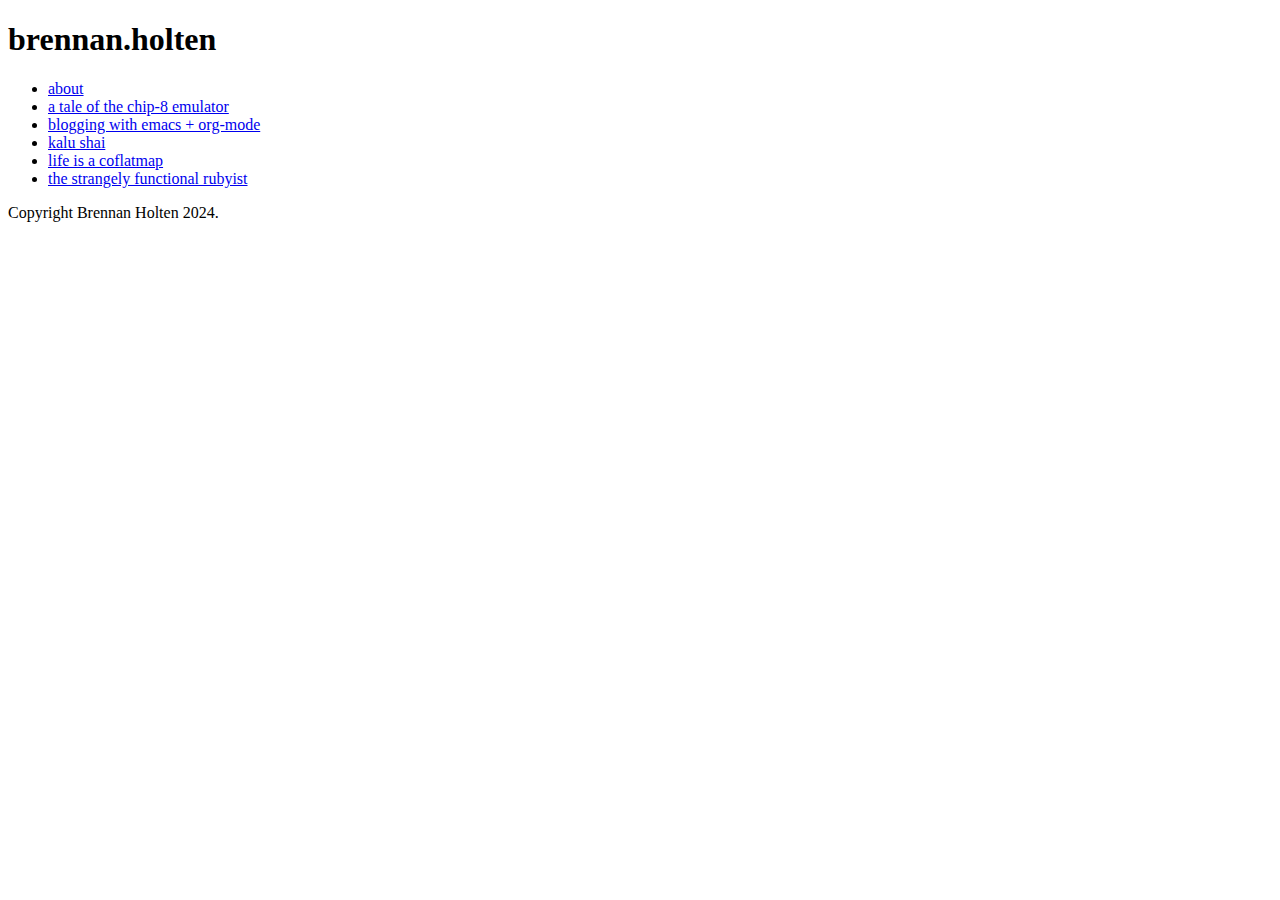
<file: index.html>
<!DOCTYPE html>
<html lang="en">
<head>
<meta charset="utf-8">
<meta name="viewport" content="width=device-width, initial-scale=1">
<title>brennan.holten</title>
<meta name="generator" content="Org mode">
<link rel="stylesheet" type="text/css" href="https://cdn.simplecss.org/simple.min.css"/>
</head>
<body>
<div id="content">
<header>
<h1 class="title">brennan.holten</h1>
</header><ul class="org-ul">
<li><a href="about.html">about</a></li>
<li><a href="posts/a_tale_of_chip8.html">a tale of the chip-8 emulator</a></li>
<li><a href="posts/blogging_with_emacs.html">blogging with emacs + org-mode</a></li>
<li><a href="posts/kalu_shai.html">kalu shai</a></li>
<li><a href="posts/life_is_a_coflatmap.html">life is a coflatmap</a></li>
<li><a href="posts/the_strangely_functional_rubyist.html">the strangely functional rubyist</a></li>
</ul>
</div>
<div id="postamble" class="status">
<div class="footer"> Copyright Brennan Holten 2024.</div>
</div>
</body>
</html>
</file>
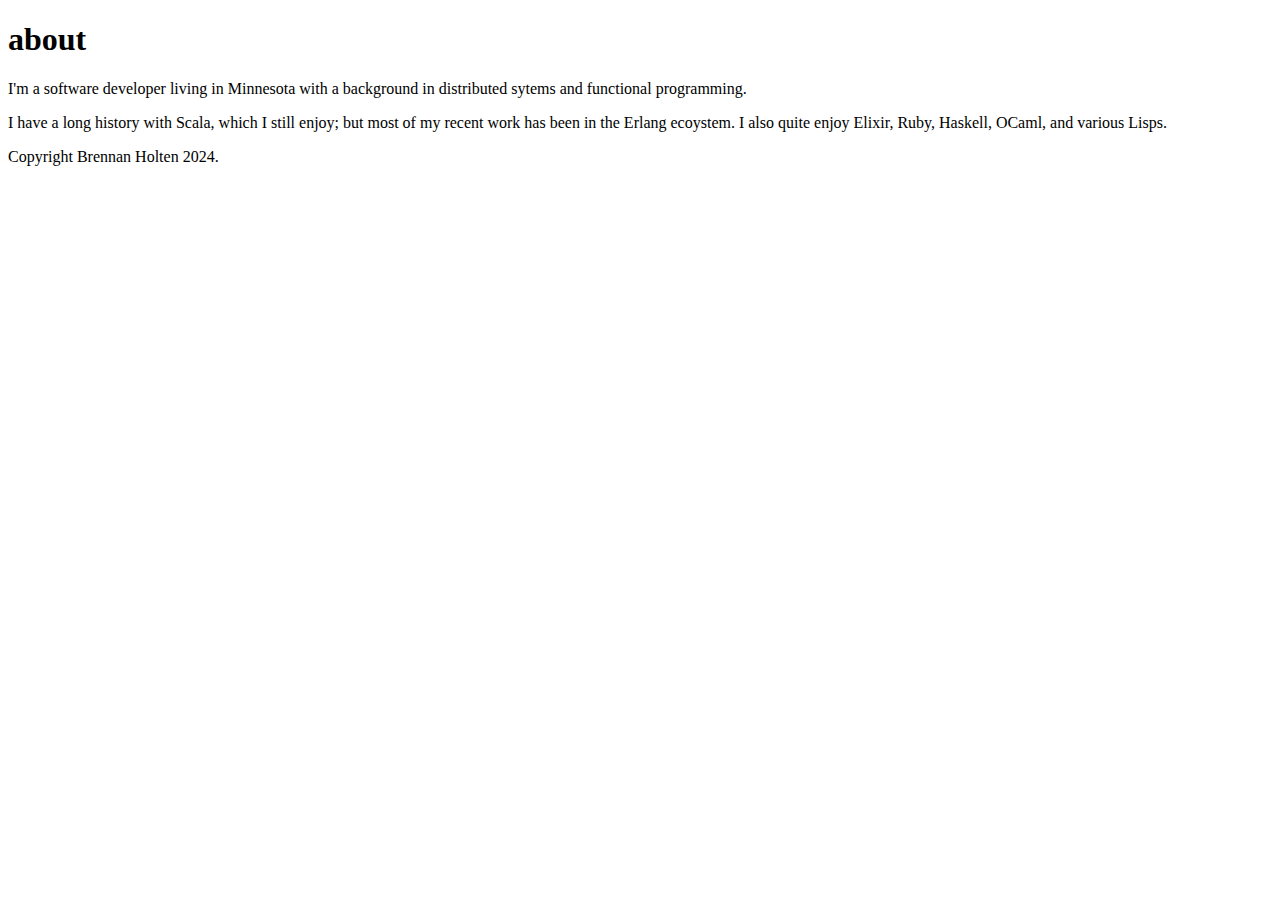
<file: about.html>
<!DOCTYPE html>
<html lang="en">
<head>
<meta charset="utf-8">
<meta name="viewport" content="width=device-width, initial-scale=1">
<title>about</title>
<meta name="generator" content="Org mode">
<link rel="stylesheet" type="text/css" href="https://cdn.simplecss.org/simple.min.css"/>
</head>
<body>
<div id="content">
<header>
<h1 class="title">about</h1>
</header><p>
I'm a software developer living in Minnesota with a background in
distributed sytems and functional programming.
</p>

<p>
I have a long history with Scala, which I still enjoy; but most of my
recent work has been in the Erlang ecoystem. I also quite enjoy
Elixir, Ruby, Haskell, OCaml, and various Lisps.
</p>
</div>
<div id="postamble" class="status">
<div class="footer"> Copyright Brennan Holten 2024.</div>
</div>
</body>
</html>
</file>
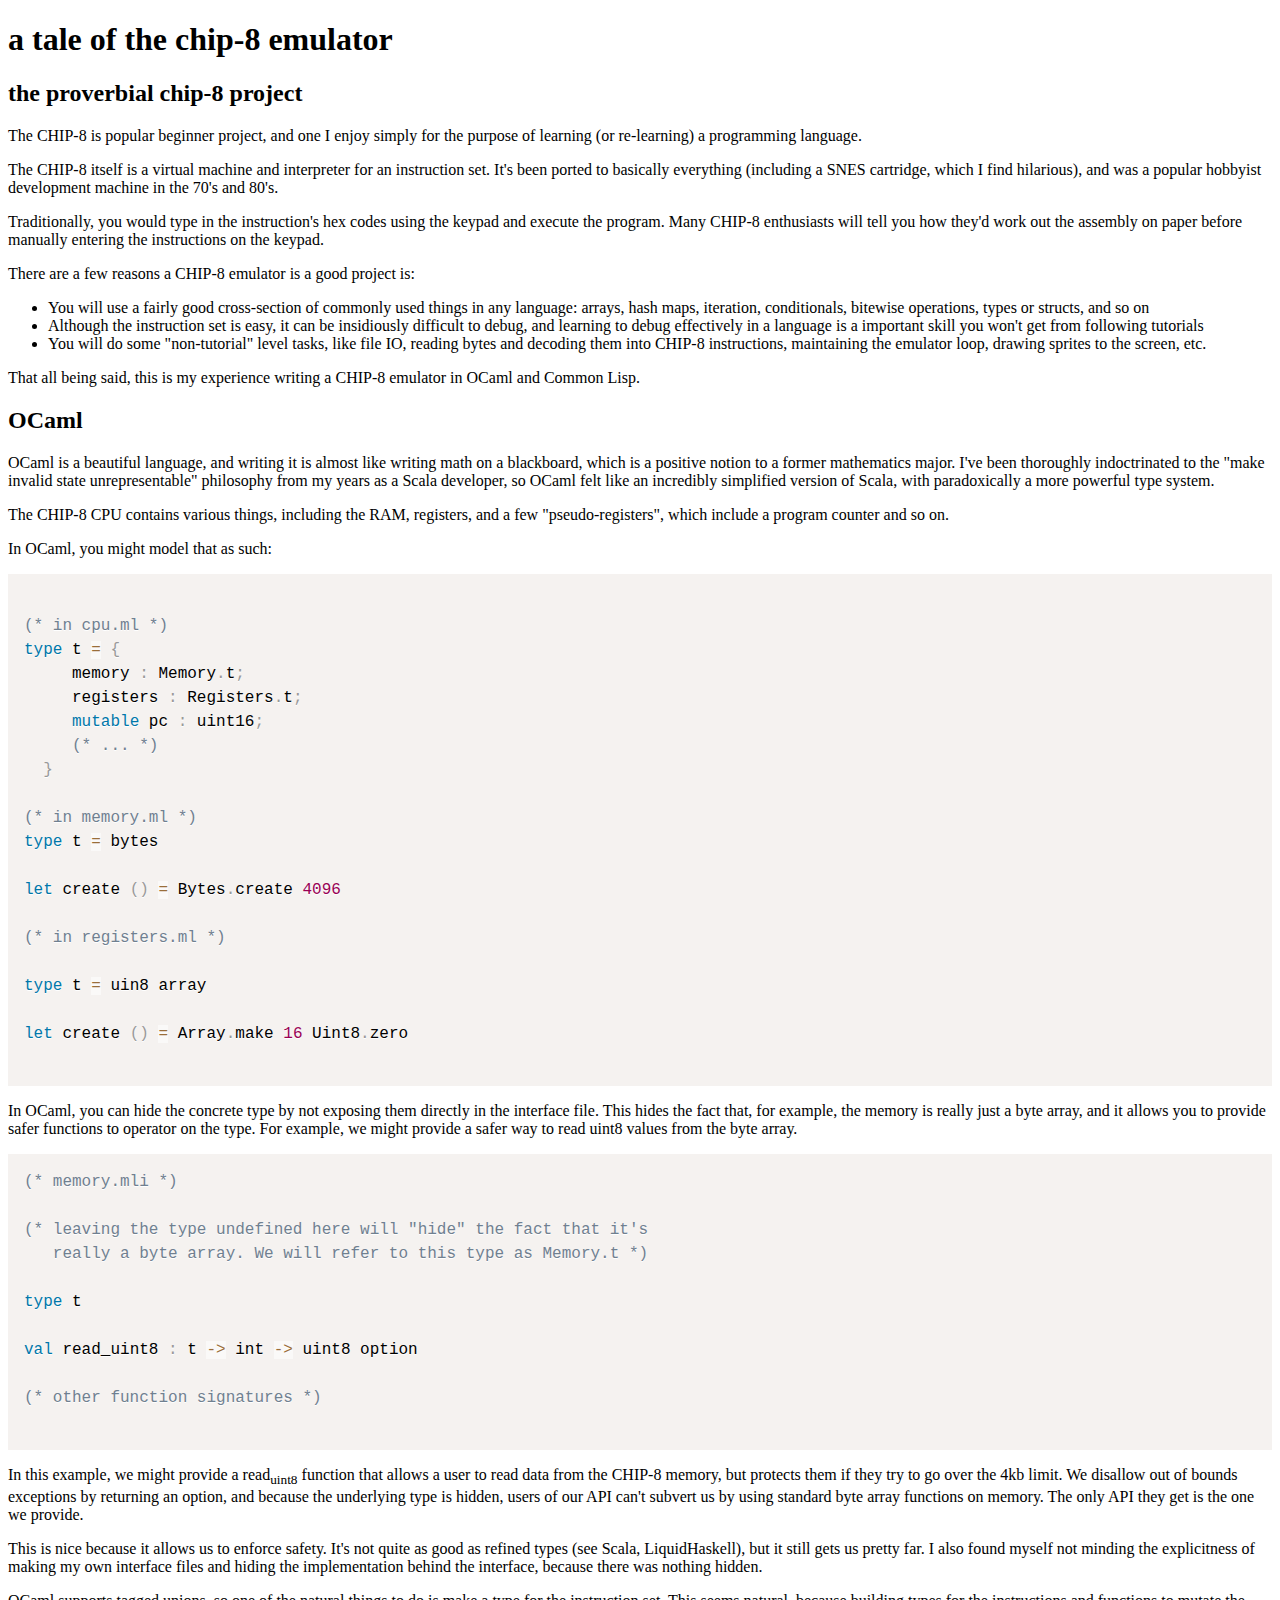
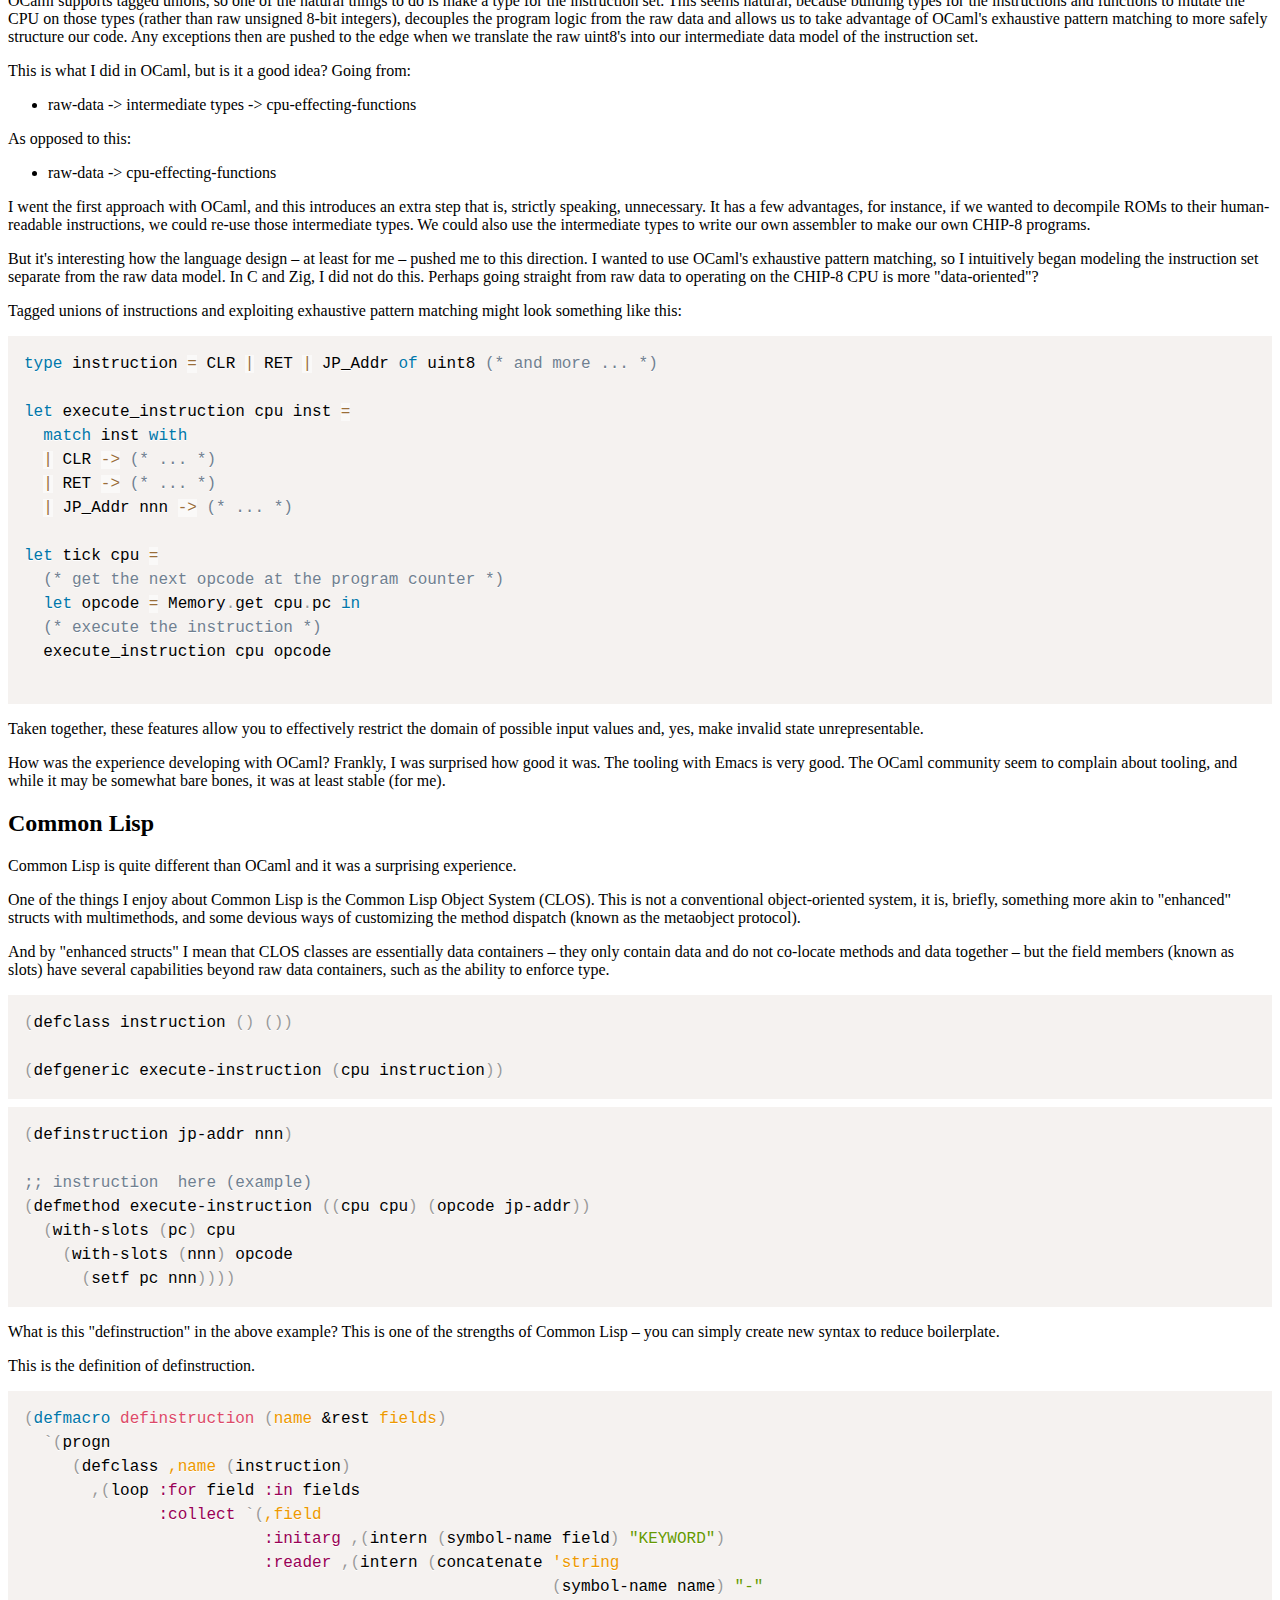
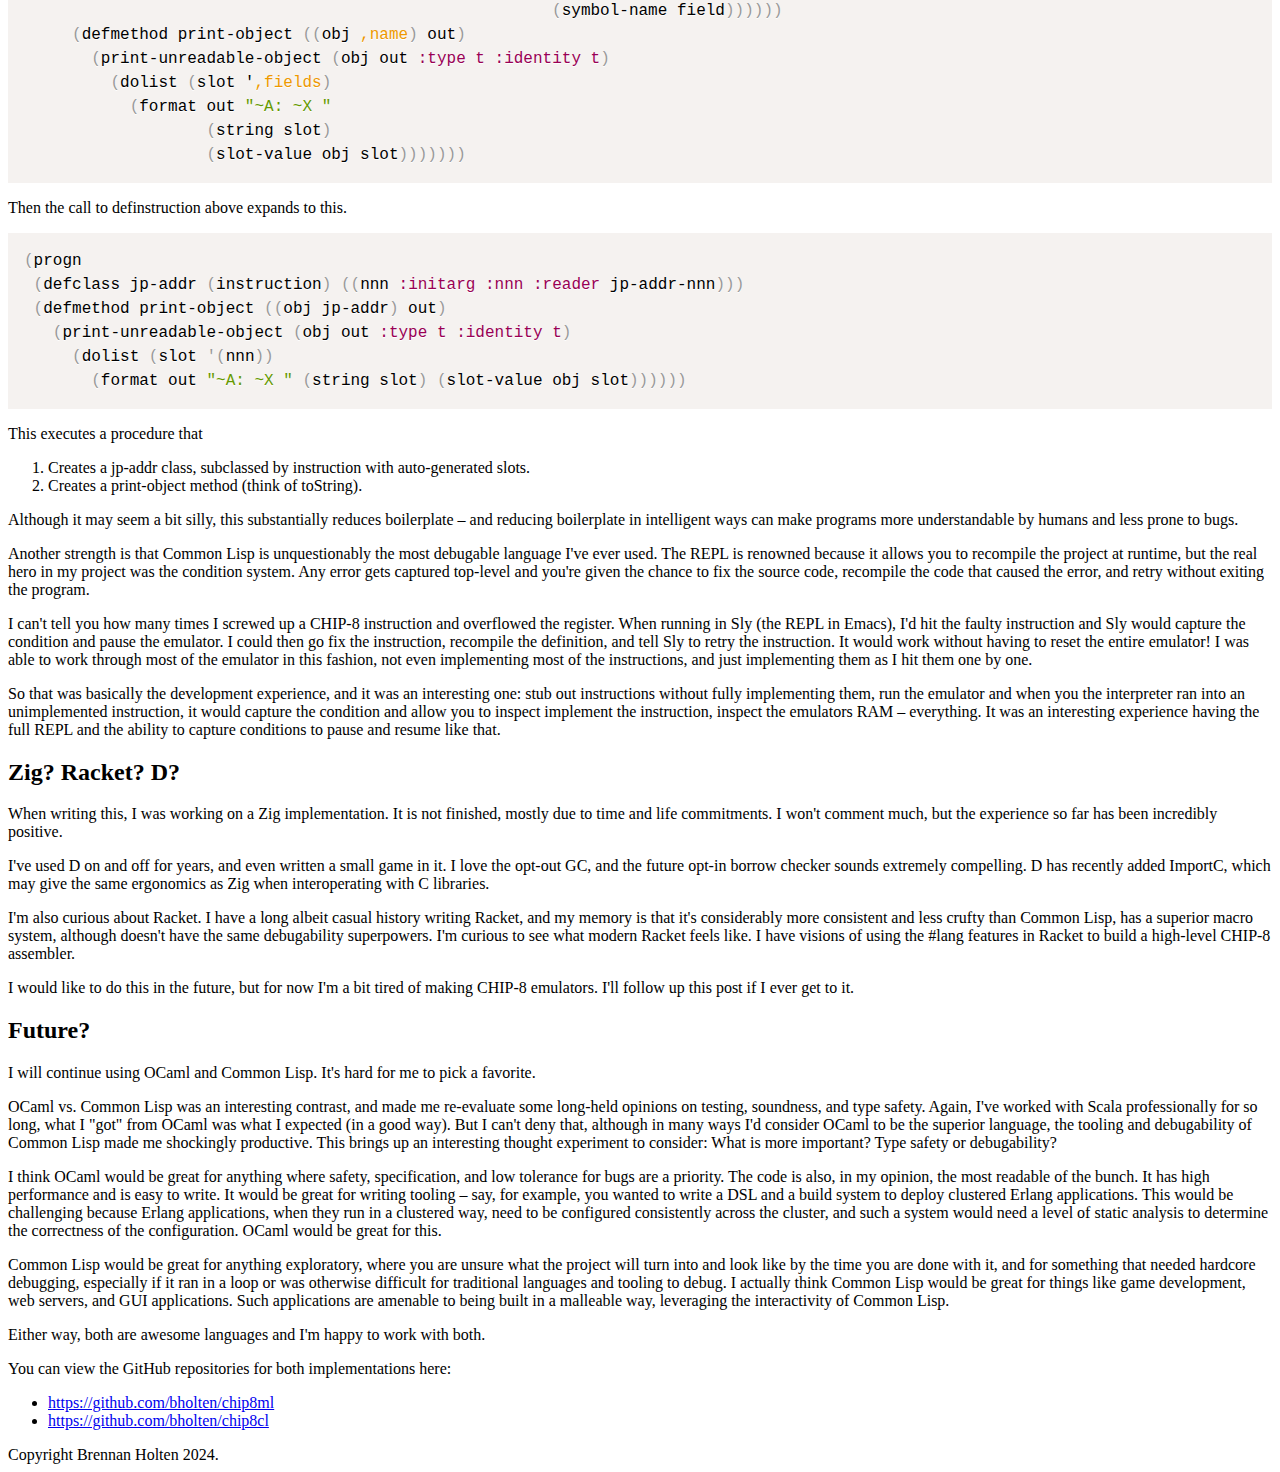
<file: posts/a_tale_of_chip8.html>
<!DOCTYPE html>
<html lang="en">
<head>
<meta charset="utf-8">
<meta name="viewport" content="width=device-width, initial-scale=1">
<title>a tale of the chip-8 emulator</title>
<meta name="generator" content="Org mode">
<link rel="stylesheet" type="text/css" href="https://cdn.simplecss.org/simple.min.css"/>
<link rel="stylesheet" type="text/css" href="../css/prism.css" />
<script src="../js/prism.js"></script>
</head>
<body>
<div id="content">
<header>
<h1 class="title">a tale of the chip-8 emulator</h1>
</header>
<div id="outline-container-org74c20bd" class="outline-2">
<h2 id="org74c20bd">the proverbial chip-8 project</h2>
<div class="outline-text-2" id="text-org74c20bd">
<p>
The CHIP-8 is popular beginner project, and one I enjoy simply for the
purpose of learning (or re-learning) a programming language.
</p>

<p>
The CHIP-8 itself is a virtual machine and interpreter for an
instruction set. It's been ported to basically everything (including a
SNES cartridge, which I find hilarious), and was a popular hobbyist
development machine in the 70's and 80's.
</p>

<p>
Traditionally, you would type in the instruction's hex codes using the
keypad and execute the program. Many CHIP-8 enthusiasts will tell you
how they'd work out the assembly on paper before manually entering the
instructions on the keypad.
</p>

<p>
There are a few reasons a CHIP-8 emulator is a good project is:
</p>

<ul class="org-ul">
<li>You will use a fairly good cross-section of commonly used things in
any language: arrays, hash maps, iteration, conditionals, bitewise
operations, types or structs, and so on</li>

<li>Although the instruction set is easy, it can be insidiously
difficult to debug, and learning to debug effectively in a language
is a important skill you won't get from following tutorials</li>

<li>You will do some "non-tutorial" level tasks, like file IO, reading
bytes and decoding them into CHIP-8 instructions, maintaining the
emulator loop, drawing sprites to the screen, etc.</li>
</ul>

<p>
That all being said, this is my experience writing a CHIP-8 emulator
in OCaml and Common Lisp.
</p>
</div>
</div>

<div id="outline-container-orgb2d8794" class="outline-2">
<h2 id="orgb2d8794">OCaml</h2>
<div class="outline-text-2" id="text-orgb2d8794">
<p>
OCaml is a beautiful language, and writing it is almost like writing
math on a blackboard, which is a positive notion to a former
mathematics major. I've been thoroughly indoctrinated to the "make
invalid state unrepresentable" philosophy from my years as a Scala
developer, so OCaml felt like an incredibly simplified version of
Scala, with paradoxically a more powerful type system.
</p>

<p>
The CHIP-8 CPU contains various things, including the RAM, registers,
and a few "pseudo-registers", which include a program counter and so
on.
</p>

<p>
In OCaml, you might model that as such:
</p>

<div class="org-src-container">

<pre class="src src-ocaml language-ocaml"><code>
(* in cpu.ml *)
type t = {
     memory : Memory.t;
     registers : Registers.t;
     mutable pc : uint16;
     (* ... *)
  }

(* in memory.ml *)
type t = bytes

let create () = Bytes.create 4096

(* in registers.ml *)

type t = uin8 array

let create () = Array.make 16 Uint8.zero

</code></pre>
</div>

<p>
In OCaml, you can hide the concrete type by not exposing them directly
in the interface file. This hides the fact that, for example, the
memory is really just a byte array, and it allows you to provide safer
functions to operator on the type. For example, we might provide a
safer way to read uint8 values from the byte array.
</p>

<div class="org-src-container">

<pre class="src src-ocaml language-ocaml"><code>(* memory.mli *)

(* leaving the type undefined here will "hide" the fact that it's
   really a byte array. We will refer to this type as Memory.t *)

type t

val read_uint8 : t -&gt; int -&gt; uint8 option

(* other function signatures *)

</code></pre>
</div>

<p>
In this example, we might provide a read<sub>uint8</sub> function that allows a
user to read data from the CHIP-8 memory, but protects them if they
try to go over the 4kb limit. We disallow out of bounds exceptions by
returning an option, and because the underlying type is hidden, users
of our API can't subvert us by using standard byte array functions on
memory. The only API they get is the one we provide.
</p>

<p>
This is nice because it allows us to enforce safety. It's not quite as
good as refined types (see Scala, LiquidHaskell), but it still gets us
pretty far. I also found myself not minding the explicitness of making
my own interface files and hiding the implementation behind the
interface, because there was nothing hidden.
</p>

<p>
OCaml supports tagged unions, so one of the natural things to do is
make a type for the instruction set. This seems natural, because
building types for the instructions and functions to mutate the CPU on
those types (rather than raw unsigned 8-bit integers), decouples the
program logic from the raw data and allows us to take advantage of
OCaml's exhaustive pattern matching to more safely structure our
code. Any exceptions then are pushed to the edge when we translate the
raw uint8's into our intermediate data model of the instruction set.
</p>

<p>
This is what I did in OCaml, but is it a good idea? Going from:
</p>

<ul class="org-ul">
<li>raw-data -&gt; intermediate types -&gt; cpu-effecting-functions</li>
</ul>

<p>
As opposed to this:
</p>

<ul class="org-ul">
<li>raw-data -&gt; cpu-effecting-functions</li>
</ul>

<p>
I went the first approach with OCaml, and this introduces an extra
step that is, strictly speaking, unnecessary. It has a few advantages,
for instance, if we wanted to decompile ROMs to their human-readable
instructions, we could re-use those intermediate types. We could also
use the intermediate types to write our own assembler to make our own
CHIP-8 programs.
</p>

<p>
But it's interesting how the language design &#x2013; at least for me &#x2013;
pushed me to this direction. I wanted to use OCaml's exhaustive
pattern matching, so I intuitively began modeling the instruction set
separate from the raw data model. In C and Zig, I did not do
this. Perhaps going straight from raw data to operating on the CHIP-8
CPU is more "data-oriented"?
</p>

<p>
Tagged unions of instructions and exploiting exhaustive pattern
matching might look something like this:
</p>

<div class="org-src-container">

<pre class="src src-ocaml language-ocaml"><code>type instruction = CLR | RET | JP_Addr of uint8 (* and more ... *)

let execute_instruction cpu inst =
  match inst with 
  | CLR -&gt; (* ... *)
  | RET -&gt; (* ... *)
  | JP_Addr nnn -&gt; (* ... *)

let tick cpu =
  (* get the next opcode at the program counter *)
  let opcode = Memory.get cpu.pc in
  (* execute the instruction *)
  execute_instruction cpu opcode

</code></pre>
</div>

<p>
Taken together, these features allow you to effectively restrict the
domain of possible input values and, yes, make invalid state
unrepresentable.
</p>

<p>
How was the experience developing with OCaml? Frankly, I was surprised
how good it was. The tooling with Emacs is very good. The OCaml
community seem to complain about tooling, and while it may be somewhat
bare bones, it was at least stable (for me).
</p>
</div>
</div>

<div id="outline-container-org1d77911" class="outline-2">
<h2 id="org1d77911">Common Lisp</h2>
<div class="outline-text-2" id="text-org1d77911">
<p>
Common Lisp is quite different than OCaml and it was a surprising
experience.
</p>

<p>
One of the things I enjoy about Common Lisp is the Common Lisp Object
System (CLOS). This is not a conventional object-oriented system, it
is, briefly, something more akin to "enhanced" structs with
multimethods, and some devious ways of customizing the method dispatch
(known as the metaobject protocol).
</p>

<p>
And by "enhanced structs" I mean that CLOS classes are essentially
data containers &#x2013; they only contain data and do not co-locate methods
and data together &#x2013; but the field members (known as slots) have
several capabilities beyond raw data containers, such as the ability
to enforce type.
</p>

<div class="org-src-container">

<pre class="src src-lisp language-lisp"><code>(<span style="font-weight: bold;">defclass</span> <span style="font-weight: bold; text-decoration: underline;">instruction</span> () ())

(<span style="font-weight: bold;">defgeneric</span> <span style="font-weight: bold;">execute-instruction</span> (cpu instruction))
</code></pre>
</div>

<div class="org-src-container">

<pre class="src src-lisp language-lisp"><code>(definstruction jp-addr nnn)

<span style="font-weight: bold; font-style: italic;">;; </span><span style="font-weight: bold; font-style: italic;">instruction  here (example)</span>
(<span style="font-weight: bold;">defmethod</span> <span style="font-weight: bold;">execute-instruction</span> ((cpu cpu) (opcode jp-addr))
  (<span style="font-weight: bold;">with-slots</span> (pc) cpu
    (<span style="font-weight: bold;">with-slots</span> (nnn) opcode
      (setf pc nnn))))
</code></pre>
</div>

<p>
What is this "definstruction" in the above example? This is one of the
strengths of Common Lisp &#x2013; you can simply create new syntax to reduce
boilerplate.
</p>

<p>
This is the definition of definstruction.
</p>

<div class="org-src-container">

<pre class="src src-lisp language-lisp"><code>(<span style="font-weight: bold;">defmacro</span> <span style="font-weight: bold;">definstruction</span> (name <span style="font-weight: bold; text-decoration: underline;">&amp;rest</span> fields)
  `(<span style="font-weight: bold;">progn</span>
     (<span style="font-weight: bold;">defclass</span> ,name (instruction)
       ,(<span style="font-weight: bold;">loop</span> <span style="font-weight: bold;">:for</span> field <span style="font-weight: bold;">:in</span> fields
              <span style="font-weight: bold;">:collect</span> `(,field
                         <span style="font-weight: bold;">:initarg</span> ,(intern (symbol-name field) <span style="font-style: italic;">"KEYWORD"</span>)
                         <span style="font-weight: bold;">:reader</span> ,(intern (concatenate 'string
                                                       (symbol-name name) <span style="font-style: italic;">"-"</span>
                                                       (symbol-name field))))))
     (<span style="font-weight: bold;">defmethod</span> <span style="font-weight: bold;">print-object</span> ((obj ,name) out)
       (print-unreadable-object (obj out <span style="font-weight: bold;">:type</span> t <span style="font-weight: bold;">:identity</span> t)
         (<span style="font-weight: bold;">dolist</span> (slot ',fields)
           (format out <span style="font-style: italic;">"~A: ~X "</span>
                   (string slot)
                   (slot-value obj slot)))))))
</code></pre>
</div>

<p>
Then the call to definstruction above expands to this.
</p>

<div class="org-src-container">

<pre class="src src-lisp language-lisp"><code>(<span style="font-weight: bold;">progn</span>
 (<span style="font-weight: bold;">defclass</span> <span style="font-weight: bold; text-decoration: underline;">jp-addr</span> (instruction) ((nnn <span style="font-weight: bold;">:initarg</span> <span style="font-weight: bold;">:nnn</span> <span style="font-weight: bold;">:reader</span> jp-addr-nnn)))
 (<span style="font-weight: bold;">defmethod</span> <span style="font-weight: bold;">print-object</span> ((obj jp-addr) out)
   (print-unreadable-object (obj out <span style="font-weight: bold;">:type</span> t <span style="font-weight: bold;">:identity</span> t)
     (<span style="font-weight: bold;">dolist</span> (slot '(nnn))
       (format out <span style="font-style: italic;">"~A: ~X "</span> (string slot) (slot-value obj slot))))))
</code></pre>
</div>

<p>
This executes a procedure that
</p>

<ol class="org-ol">
<li>Creates a jp-addr class, subclassed by instruction with
auto-generated slots.</li>
<li>Creates a print-object method (think of toString).</li>
</ol>

<p>
Although it may seem a bit silly, this substantially reduces
boilerplate &#x2013; and reducing boilerplate in intelligent ways can make
programs more understandable by humans and less prone to bugs.
</p>

<p>
Another strength is that Common Lisp is unquestionably the most
debugable language I've ever used. The REPL is renowned because it
allows you to recompile the project at runtime, but the real hero in
my project was the condition system. Any error gets captured top-level
and you're given the chance to fix the source code, recompile the code
that caused the error, and retry without exiting the program.
</p>

<p>
I can't tell you how many times I screwed up a CHIP-8 instruction and
overflowed the register. When running in Sly (the REPL in Emacs), I'd
hit the faulty instruction and Sly would capture the condition and
pause the emulator. I could then go fix the instruction, recompile the
definition, and tell Sly to retry the instruction. It would work
without having to reset the entire emulator! I was able to work
through most of the emulator in this fashion, not even implementing
most of the instructions, and just implementing them as I hit them one
by one.
</p>

<p>
So that was basically the development experience, and it was an
interesting one: stub out instructions without fully implementing
them, run the emulator and when you the interpreter ran into an
unimplemented instruction, it would capture the condition and allow
you to inspect implement the instruction, inspect the emulators RAM &#x2013;
everything. It was an interesting experience having the full REPL and
the ability to capture conditions to pause and resume like that.
</p>
</div>
</div>

<div id="outline-container-org78cf759" class="outline-2">
<h2 id="org78cf759">Zig? Racket? D?</h2>
<div class="outline-text-2" id="text-org78cf759">
<p>
When writing this, I was working on a Zig implementation. It is not
finished, mostly due to time and life commitments. I won't comment
much, but the experience so far has been incredibly positive.
</p>

<p>
I've used D on and off for years, and even written a small game in
it. I love the opt-out GC, and the future opt-in borrow checker sounds
extremely compelling. D has recently added ImportC, which may give the
same ergonomics as Zig when interoperating with C libraries.
</p>

<p>
I'm also curious about Racket. I have a long albeit casual history
writing Racket, and my memory is that it's considerably more
consistent and less crufty than Common Lisp, has a superior macro
system, although doesn't have the same debugability superpowers. I'm
curious to see what modern Racket feels like. I have visions of using
the #lang features in Racket to build a high-level CHIP-8 assembler.
</p>

<p>
I would like to do this in the future, but for now I'm a bit tired of
making CHIP-8 emulators. I'll follow up this post if I ever get to
it.
</p>
</div>
</div>

<div id="outline-container-orgba74d21" class="outline-2">
<h2 id="orgba74d21">Future?</h2>
<div class="outline-text-2" id="text-orgba74d21">
<p>
I will continue using OCaml and Common Lisp. It's hard for me to pick
a favorite.
</p>

<p>
OCaml vs. Common Lisp was an interesting contrast, and made me
re-evaluate some long-held opinions on testing, soundness, and type
safety. Again, I've worked with Scala professionally for so long, what
I "got" from OCaml was what I expected (in a good way). But I can't
deny that, although in many ways I'd consider OCaml to be the superior
language, the tooling and debugability of Common Lisp made me
shockingly productive. This brings up an interesting thought
experiment to consider: What is more important? Type safety or
debugability?
</p>

<p>
I think OCaml would be great for anything where safety, specification,
and low tolerance for bugs are a priority. The code is also, in my
opinion, the most readable of the bunch. It has high performance and
is easy to write. It would be great for writing tooling &#x2013; say, for
example, you wanted to write a DSL and a build system to deploy
clustered Erlang applications. This would be challenging because
Erlang applications, when they run in a clustered way, need to be
configured consistently across the cluster, and such a system would
need a level of static analysis to determine the correctness of the
configuration. OCaml would be great for this.
</p>

<p>
Common Lisp would be great for anything exploratory, where you are
unsure what the project will turn into and look like by the time you
are done with it, and for something that needed hardcore debugging,
especially if it ran in a loop or was otherwise difficult for
traditional languages and tooling to debug. I actually think Common
Lisp would be great for things like game development, web servers, and
GUI applications. Such applications are amenable to being built in a
malleable way, leveraging the interactivity of Common Lisp.
</p>

<p>
Either way, both are awesome languages and I'm happy to work with
both.
</p>

<p>
You can view the GitHub repositories for both implementations here:
</p>

<ul class="org-ul">
<li><a href="https://github.com/bholten/chip8ml">https://github.com/bholten/chip8ml</a></li>
<li><a href="https://github.com/bholten/chip8cl">https://github.com/bholten/chip8cl</a></li>
</ul>
</div>
</div>
</div>
<div id="postamble" class="status">
<div class="footer"> Copyright Brennan Holten 2024.</div>
</div>
</body>
</html>
</file>
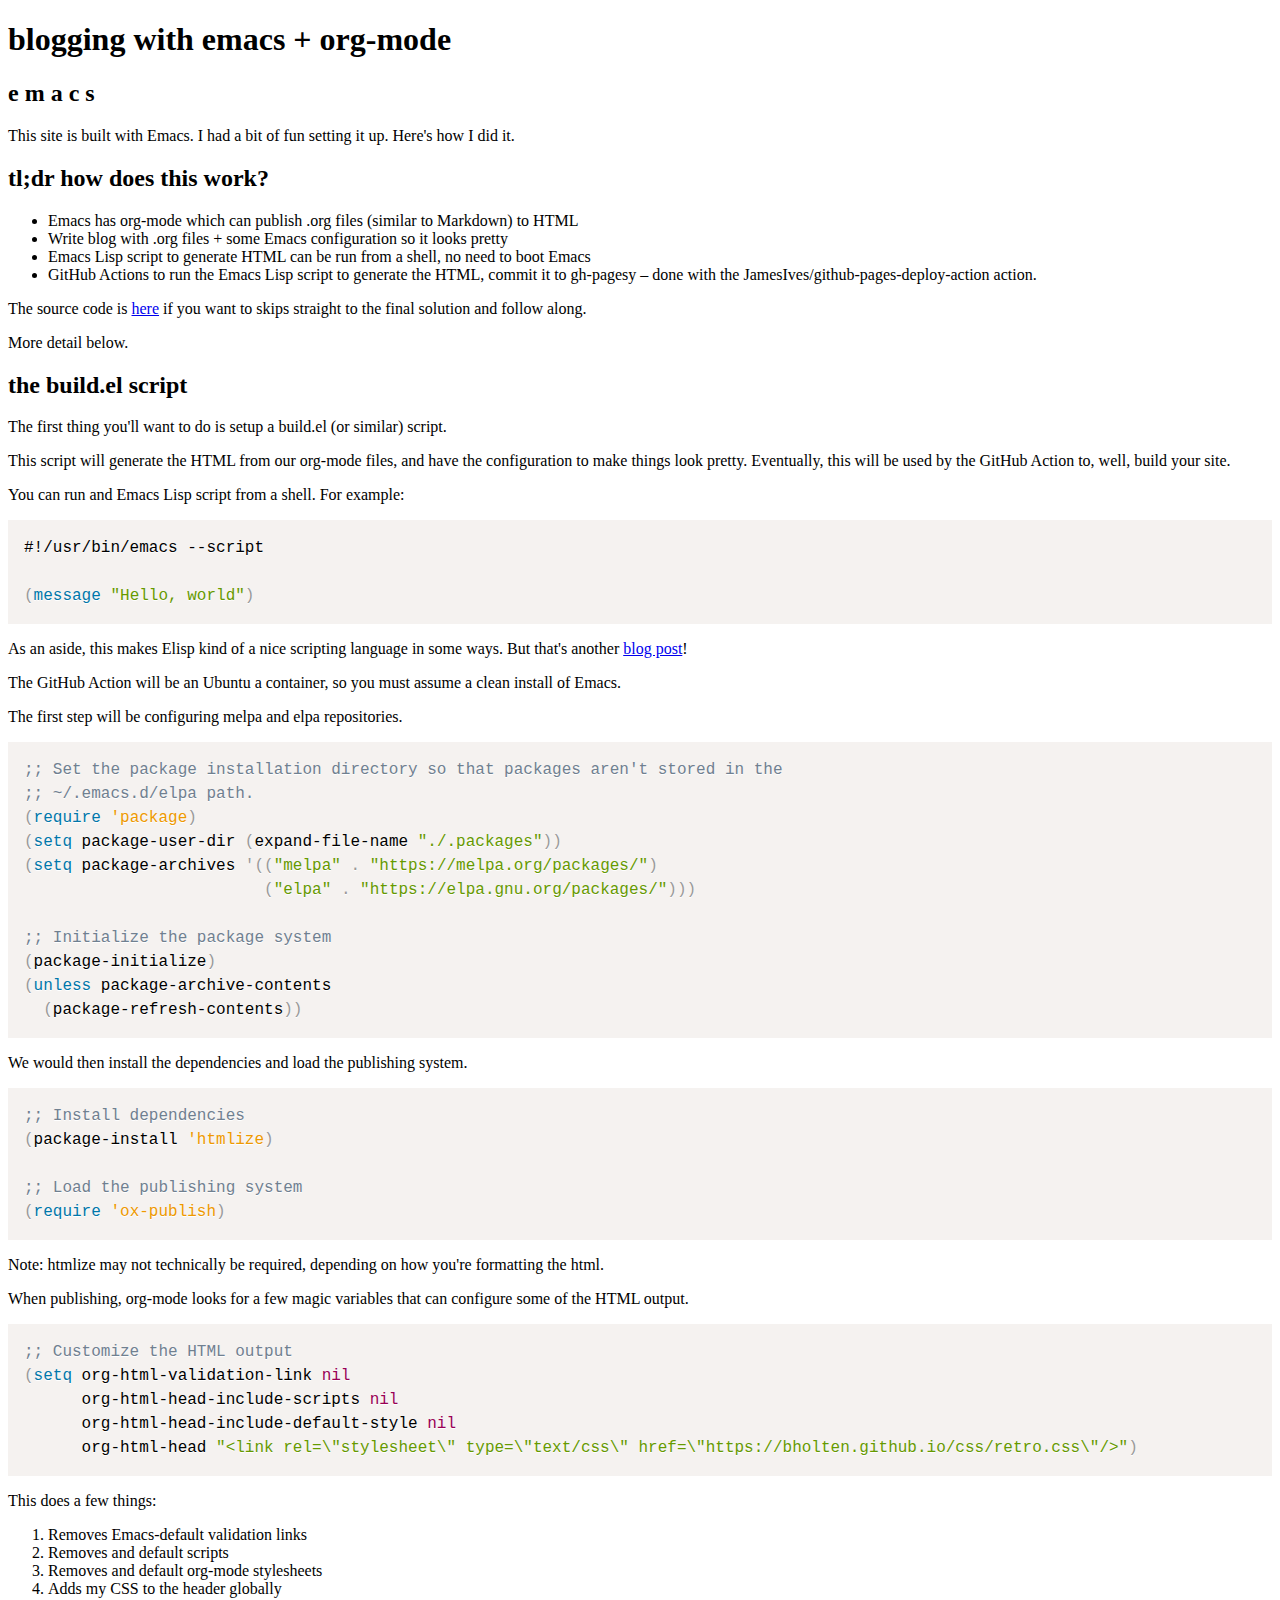
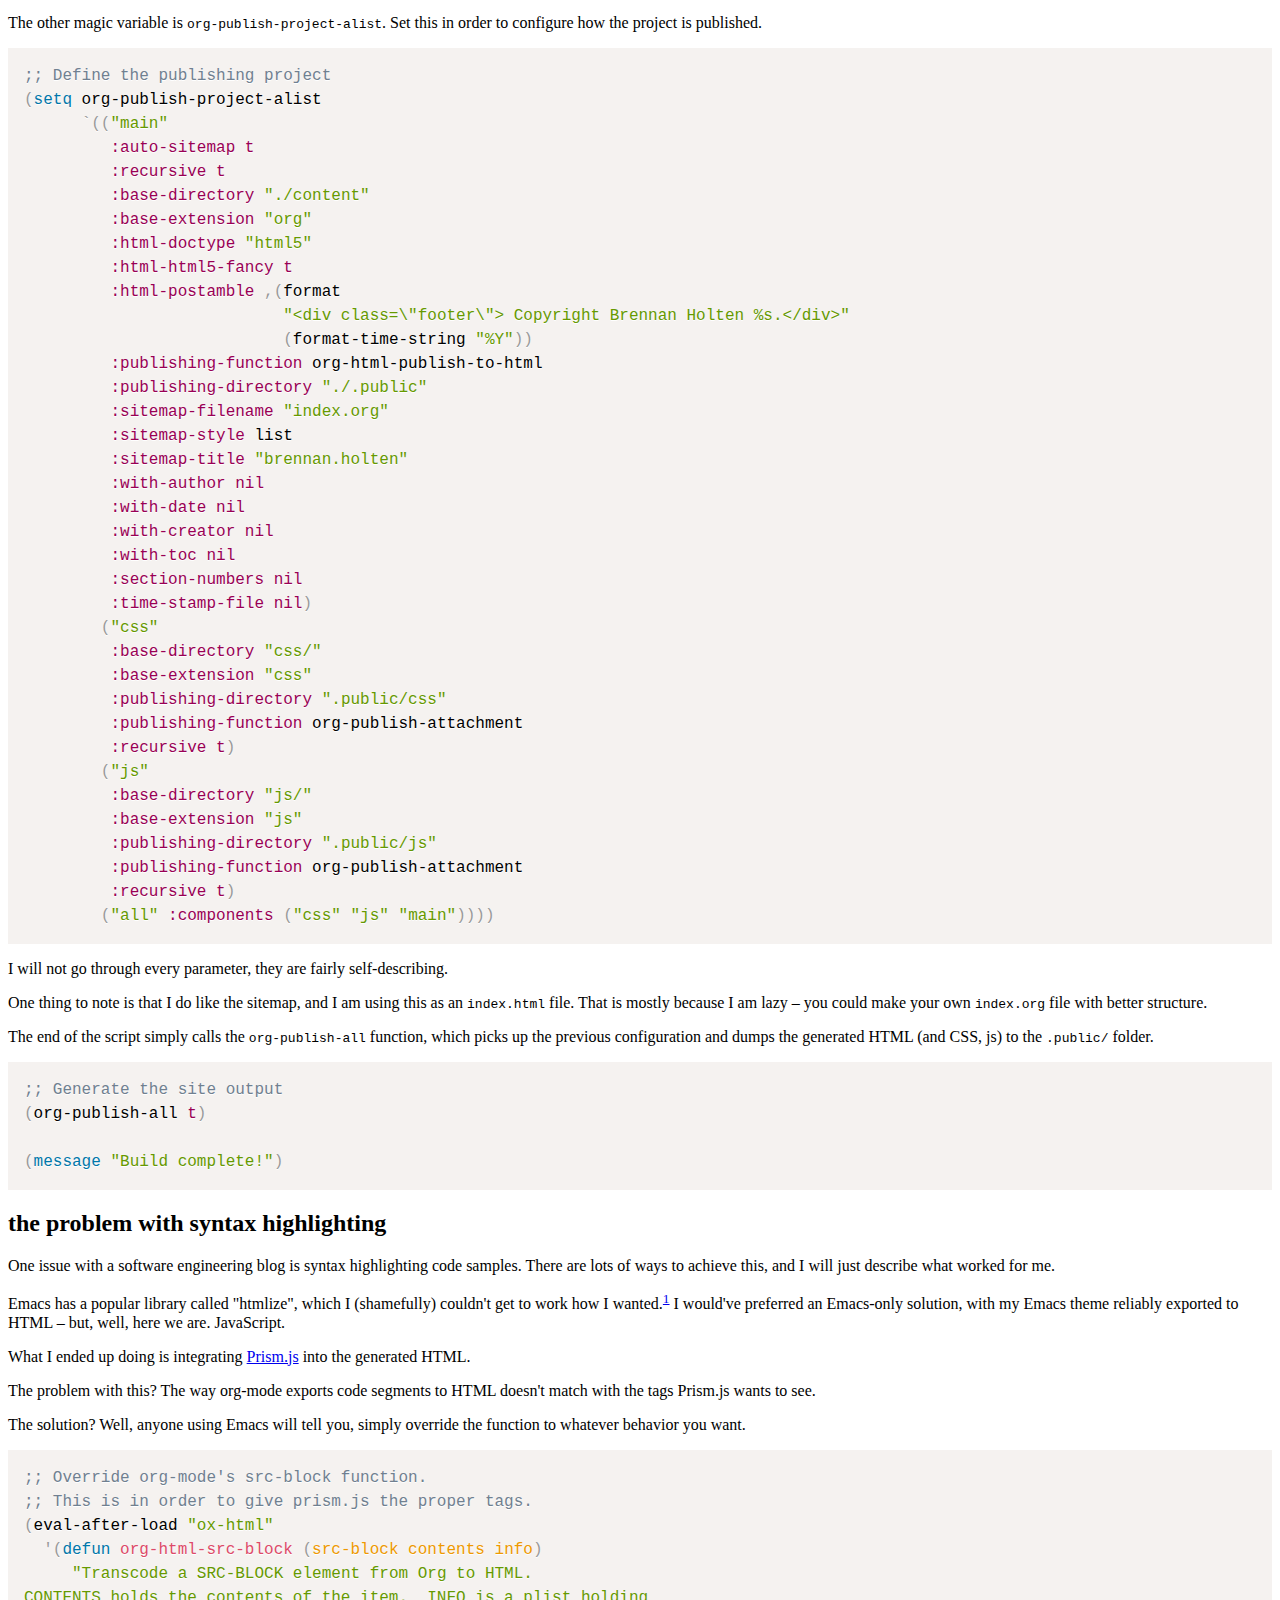
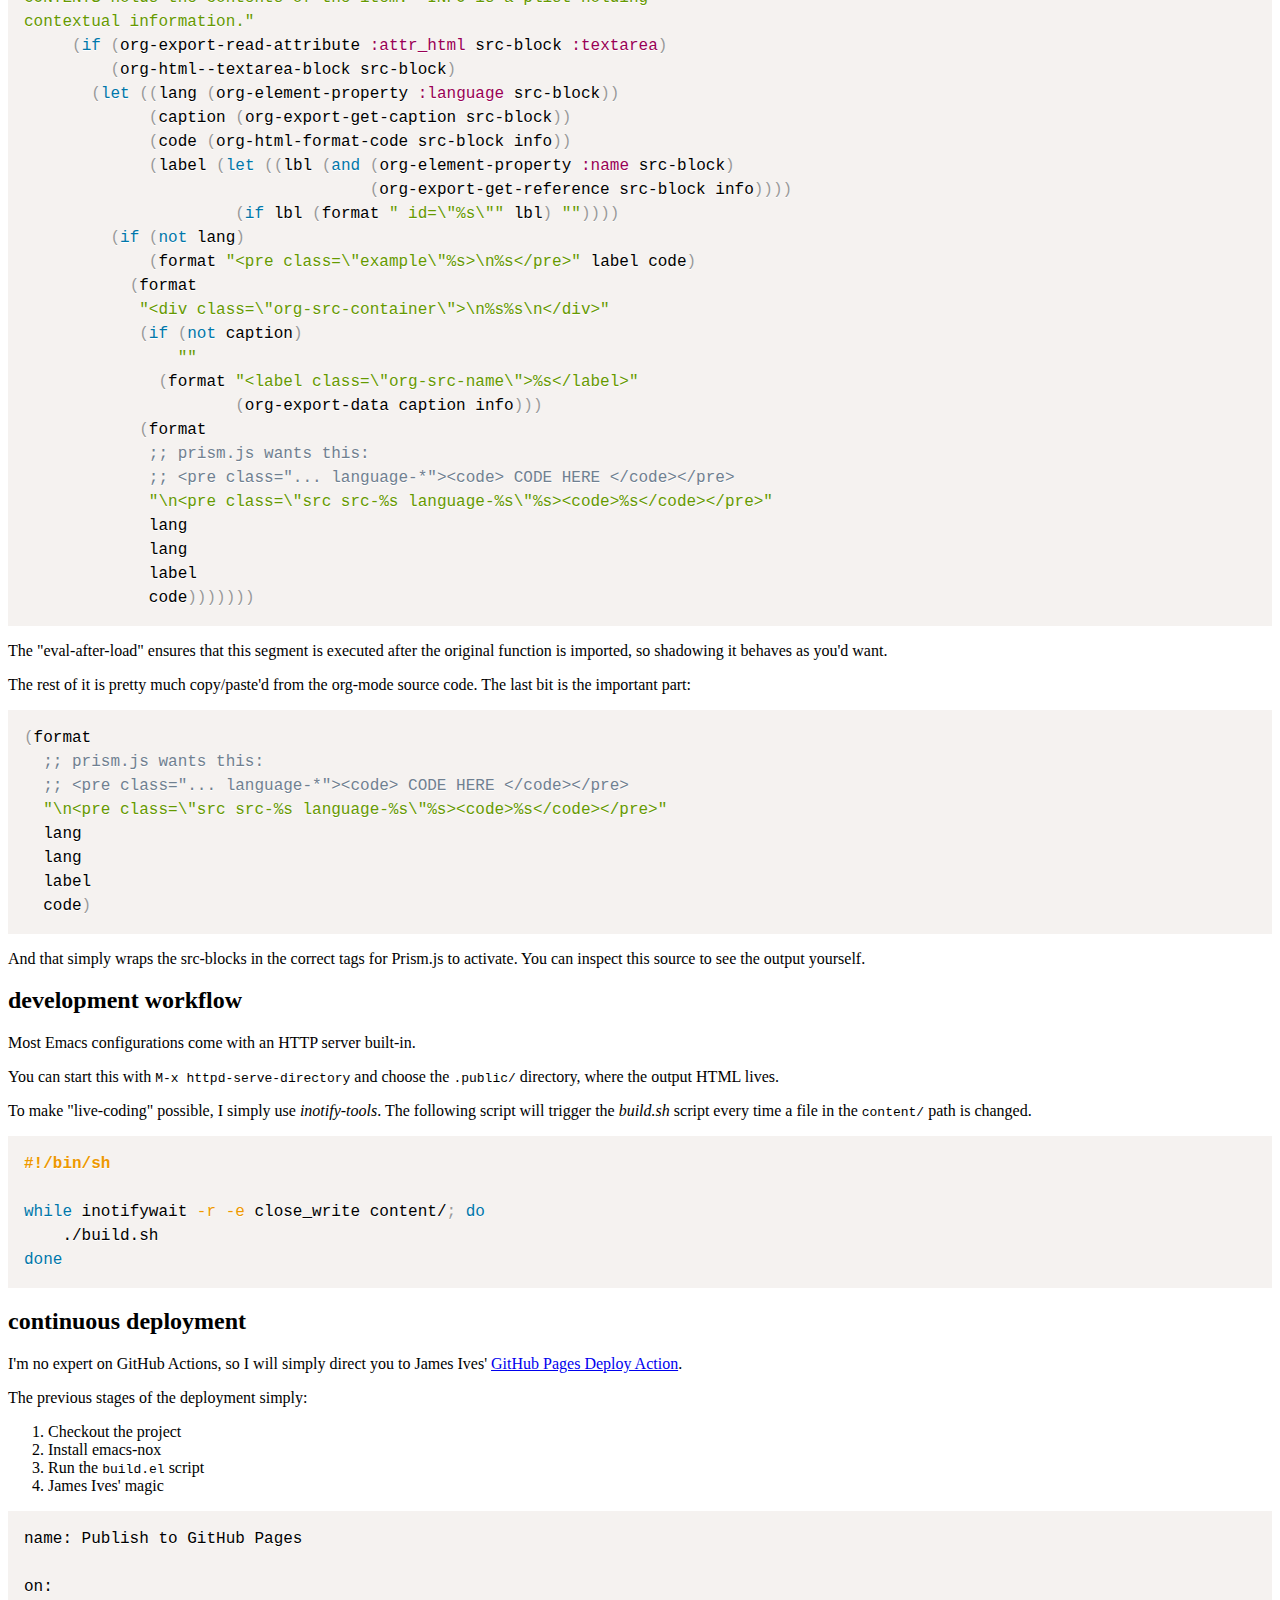
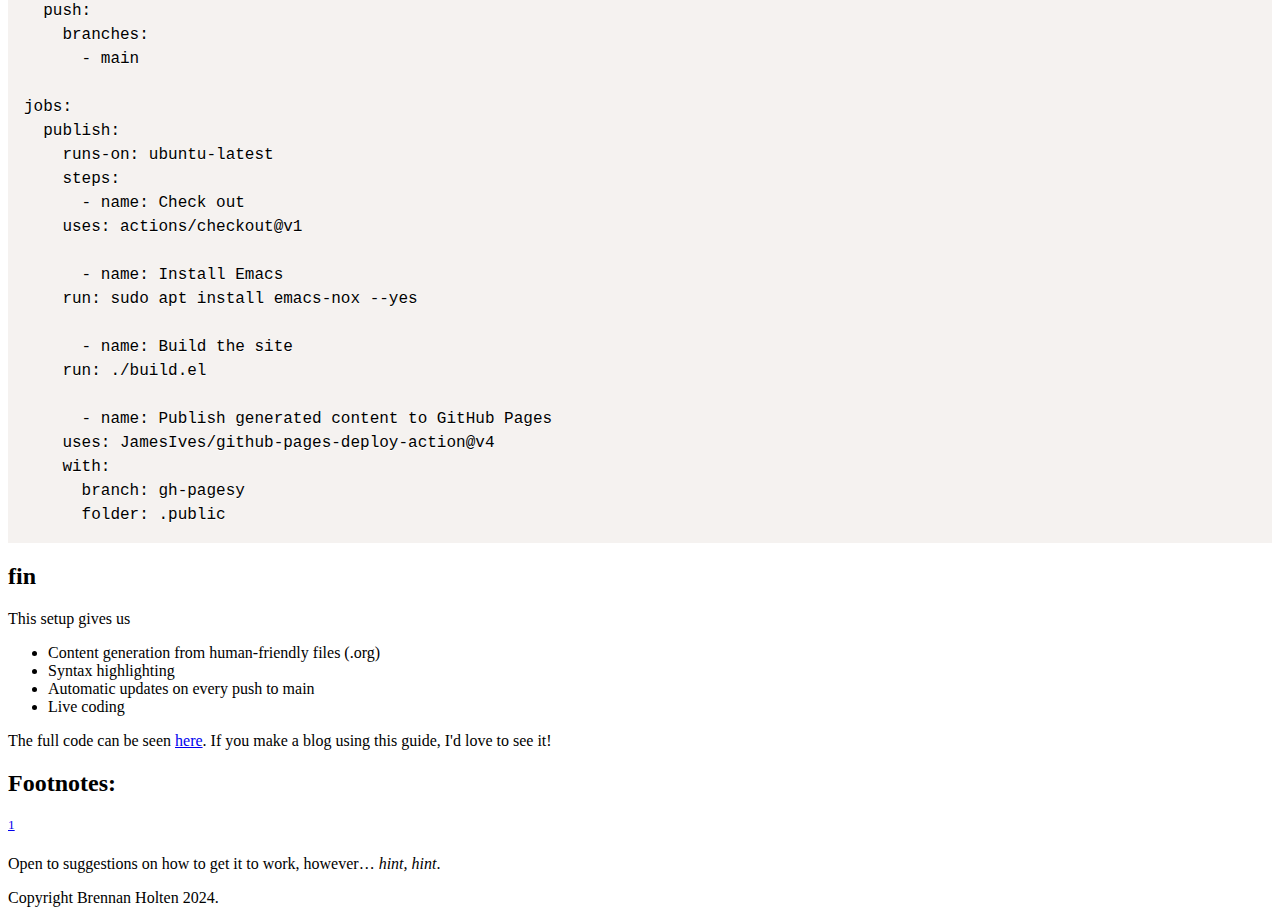
<file: posts/blogging_with_emacs.html>
<!DOCTYPE html>
<html lang="en">
<head>
<meta charset="utf-8">
<meta name="viewport" content="width=device-width, initial-scale=1">
<title>blogging with emacs + org-mode</title>
<meta name="generator" content="Org mode">
<link rel="stylesheet" type="text/css" href="https://cdn.simplecss.org/simple.min.css"/>
<link rel="stylesheet" type="text/css" href="../css/prism.css" />
<script src="../js/prism.js"></script>
</head>
<body>
<div id="content">
<header>
<h1 class="title">blogging with emacs + org-mode</h1>
</header>
<div id="outline-container-org11134fa" class="outline-2">
<h2 id="org11134fa">e m a c s</h2>
<div class="outline-text-2" id="text-org11134fa">
<p>
This site is built with Emacs. I had a bit of fun setting it
up. Here's how I did it.
</p>
</div>
</div>

<div id="outline-container-orge3764aa" class="outline-2">
<h2 id="orge3764aa">tl;dr how does this work?</h2>
<div class="outline-text-2" id="text-orge3764aa">
<ul class="org-ul">
<li>Emacs has org-mode which can publish .org files (similar to
Markdown) to HTML</li>
<li>Write blog with .org files + some Emacs configuration so it looks
pretty</li>
<li>Emacs Lisp script to generate HTML can be run from a shell, no need
to boot Emacs</li>
<li>GitHub Actions to run the Emacs Lisp script to generate the HTML,
commit it to gh-pagesy &#x2013; done with the
JamesIves/github-pages-deploy-action action.</li>
</ul>

<p>
The source code is <a href="https://github.com/bholten/bholten.github.io">here</a> if you want to skips straight to the final
solution and follow along.
</p>

<p>
More detail below.
</p>
</div>
</div>

<div id="outline-container-orgec754cf" class="outline-2">
<h2 id="orgec754cf">the build.el script</h2>
<div class="outline-text-2" id="text-orgec754cf">
<p>
The first thing you'll want to do is setup a build.el (or similar)
script.
</p>

<p>
This script will generate the HTML from our org-mode files, and have
the configuration to make things look pretty. Eventually, this will be
used by the GitHub Action to, well, build your site.
</p>

<p>
You can run and Emacs Lisp script from a shell. For example:
</p>

<div class="org-src-container">

<pre class="src src-elisp language-elisp"><code>#!/usr/bin/emacs --script

(message <span style="font-style: italic;">"Hello, world"</span>)
</code></pre>
</div>

<p>
As an aside, this makes Elisp kind of a nice scripting language in
some ways. But that's another <a href="https://leancrew.com/all-this/2008/04/emacs-lisp-as-a-scripting-language/">blog post</a>!
</p>

<p>
The GitHub Action will be an Ubuntu a container, so you must assume a
clean install of Emacs.
</p>

<p>
The first step will be configuring melpa and elpa repositories.
</p>

<div class="org-src-container">

<pre class="src src-elisp language-elisp"><code><span style="font-weight: bold; font-style: italic;">;; </span><span style="font-weight: bold; font-style: italic;">Set the package installation directory so that packages aren't stored in the</span>
<span style="font-weight: bold; font-style: italic;">;; </span><span style="font-weight: bold; font-style: italic;">~/.emacs.d/elpa path.</span>
(<span style="font-weight: bold;">require</span> '<span style="font-weight: bold; text-decoration: underline;">package</span>)
(<span style="font-weight: bold;">setq</span> package-user-dir (expand-file-name <span style="font-style: italic;">"./.packages"</span>))
(<span style="font-weight: bold;">setq</span> package-archives '((<span style="font-style: italic;">"melpa"</span> . <span style="font-style: italic;">"https://melpa.org/packages/"</span>)
                         (<span style="font-style: italic;">"elpa"</span> . <span style="font-style: italic;">"https://elpa.gnu.org/packages/"</span>)))

<span style="font-weight: bold; font-style: italic;">;; </span><span style="font-weight: bold; font-style: italic;">Initialize the package system</span>
(package-initialize)
(<span style="font-weight: bold;">unless</span> package-archive-contents
  (package-refresh-contents))
</code></pre>
</div>

<p>
We would then install the dependencies and load the publishing system.
</p>

<div class="org-src-container">

<pre class="src src-elisp language-elisp"><code><span style="font-weight: bold; font-style: italic;">;; </span><span style="font-weight: bold; font-style: italic;">Install dependencies</span>
(package-install 'htmlize)

<span style="font-weight: bold; font-style: italic;">;; </span><span style="font-weight: bold; font-style: italic;">Load the publishing system</span>
(<span style="font-weight: bold;">require</span> '<span style="font-weight: bold; text-decoration: underline;">ox-publish</span>)
</code></pre>
</div>

<p>
Note: htmlize may not technically be required, depending on how you're
formatting the html.
</p>

<p>
When publishing, org-mode looks for a few magic variables that can
configure some of the HTML output.
</p>

<div class="org-src-container">

<pre class="src src-elisp language-elisp"><code><span style="font-weight: bold; font-style: italic;">;; </span><span style="font-weight: bold; font-style: italic;">Customize the HTML output</span>
(<span style="font-weight: bold;">setq</span> org-html-validation-link nil
      org-html-head-include-scripts nil
      org-html-head-include-default-style nil
      org-html-head <span style="font-style: italic;">"&lt;link rel=\"stylesheet\" type=\"text/css\" href=\"https://bholten.github.io/css/retro.css\"/&gt;"</span>)
</code></pre>
</div>

<p>
This does a few things:
</p>

<ol class="org-ol">
<li>Removes Emacs-default validation links</li>
<li>Removes and default scripts</li>
<li>Removes and default org-mode stylesheets</li>
<li>Adds my CSS to the header globally</li>
</ol>

<p>
The other magic variable is <code>org-publish-project-alist</code>. Set this in
order to configure how the project is published.
</p>

<div class="org-src-container">

<pre class="src src-elisp language-elisp"><code><span style="font-weight: bold; font-style: italic;">;; </span><span style="font-weight: bold; font-style: italic;">Define the publishing project</span>
(<span style="font-weight: bold;">setq</span> org-publish-project-alist
      `((<span style="font-style: italic;">"main"</span>
         <span style="font-weight: bold;">:auto-sitemap</span> t
         <span style="font-weight: bold;">:recursive</span> t
         <span style="font-weight: bold;">:base-directory</span> <span style="font-style: italic;">"./content"</span>
         <span style="font-weight: bold;">:base-extension</span> <span style="font-style: italic;">"org"</span>
         <span style="font-weight: bold;">:html-doctype</span> <span style="font-style: italic;">"html5"</span>
         <span style="font-weight: bold;">:html-html5-fancy</span> t
         <span style="font-weight: bold;">:html-postamble</span> ,(format
                           <span style="font-style: italic;">"&lt;div class=\"footer\"&gt; Copyright Brennan Holten %s.&lt;/div&gt;"</span>
                           (format-time-string <span style="font-style: italic;">"%Y"</span>))
         <span style="font-weight: bold;">:publishing-function</span> org-html-publish-to-html
         <span style="font-weight: bold;">:publishing-directory</span> <span style="font-style: italic;">"./.public"</span>
         <span style="font-weight: bold;">:sitemap-filename</span> <span style="font-style: italic;">"index.org"</span>
         <span style="font-weight: bold;">:sitemap-style</span> list
         <span style="font-weight: bold;">:sitemap-title</span> <span style="font-style: italic;">"brennan.holten"</span>
         <span style="font-weight: bold;">:with-author</span> nil
         <span style="font-weight: bold;">:with-date</span> nil
         <span style="font-weight: bold;">:with-creator</span> nil
         <span style="font-weight: bold;">:with-toc</span> nil
         <span style="font-weight: bold;">:section-numbers</span> nil
         <span style="font-weight: bold;">:time-stamp-file</span> nil)
        (<span style="font-style: italic;">"css"</span>
         <span style="font-weight: bold;">:base-directory</span> <span style="font-style: italic;">"css/"</span>
         <span style="font-weight: bold;">:base-extension</span> <span style="font-style: italic;">"css"</span>
         <span style="font-weight: bold;">:publishing-directory</span> <span style="font-style: italic;">".public/css"</span>
         <span style="font-weight: bold;">:publishing-function</span> org-publish-attachment
         <span style="font-weight: bold;">:recursive</span> t)
        (<span style="font-style: italic;">"js"</span>
         <span style="font-weight: bold;">:base-directory</span> <span style="font-style: italic;">"js/"</span>
         <span style="font-weight: bold;">:base-extension</span> <span style="font-style: italic;">"js"</span>
         <span style="font-weight: bold;">:publishing-directory</span> <span style="font-style: italic;">".public/js"</span>
         <span style="font-weight: bold;">:publishing-function</span> org-publish-attachment
         <span style="font-weight: bold;">:recursive</span> t)
        (<span style="font-style: italic;">"all"</span> <span style="font-weight: bold;">:components</span> (<span style="font-style: italic;">"css"</span> <span style="font-style: italic;">"js"</span> <span style="font-style: italic;">"main"</span>))))
</code></pre>
</div>

<p>
I will not go through every parameter, they are fairly
self-describing.
</p>

<p>
One thing to note is that I do like the sitemap, and I am using this
as an <code>index.html</code> file. That is mostly because I am lazy &#x2013; you could
make your own <code>index.org</code> file with better structure.
</p>

<p>
The end of the script simply calls the <code>org-publish-all</code> function, which
picks up the previous configuration and dumps the generated HTML (and
CSS, js) to the <code>.public/</code> folder.
</p>

<div class="org-src-container">

<pre class="src src-elisp language-elisp"><code><span style="font-weight: bold; font-style: italic;">;; </span><span style="font-weight: bold; font-style: italic;">Generate the site output</span>
(org-publish-all t)

(message <span style="font-style: italic;">"Build complete!"</span>)
</code></pre>
</div>
</div>
</div>

<div id="outline-container-orgad5c94b" class="outline-2">
<h2 id="orgad5c94b">the problem with syntax highlighting</h2>
<div class="outline-text-2" id="text-orgad5c94b">
<p>
One issue with a software engineering blog is syntax highlighting code
samples. There are lots of ways to achieve this, and I will just
describe what worked for me.
</p>

<p>
Emacs has a popular library called "htmlize", which I (shamefully)
couldn't get to work how I wanted.<sup><a id="fnr.1" class="footref" href="#fn.1">1</a></sup> I would've preferred an
Emacs-only solution, with my Emacs theme reliably exported to HTML &#x2013;
but, well, here we are. JavaScript.
</p>

<p>
What I ended up doing is integrating <a href="https://prismjs.com/">Prism.js</a> into the generated HTML.
</p>

<p>
The problem with this? The way org-mode exports code segments to HTML
doesn't match with the tags Prism.js wants to see.
</p>

<p>
The solution? Well, anyone using Emacs will tell you, simply override
the function to whatever behavior you want.
</p>

<div class="org-src-container">

<pre class="src src-elisp language-elisp"><code><span style="font-weight: bold; font-style: italic;">;; </span><span style="font-weight: bold; font-style: italic;">Override org-mode's src-block function.</span>
<span style="font-weight: bold; font-style: italic;">;; </span><span style="font-weight: bold; font-style: italic;">This is in order to give prism.js the proper tags.</span>
(eval-after-load <span style="font-style: italic;">"ox-html"</span>
  '(<span style="font-weight: bold;">defun</span> <span style="font-weight: bold;">org-html-src-block</span> (src-block contents info)
     <span style="font-style: italic;">"Transcode a SRC-BLOCK element from Org to HTML.</span>
<span style="font-style: italic;">CONTENTS holds the contents of the item.  INFO is a plist holding</span>
<span style="font-style: italic;">contextual information."</span>
     (<span style="font-weight: bold;">if</span> (org-export-read-attribute <span style="font-weight: bold;">:attr_html</span> src-block <span style="font-weight: bold;">:textarea</span>)
         (org-html--textarea-block src-block)
       (<span style="font-weight: bold;">let</span> ((lang (org-element-property <span style="font-weight: bold;">:language</span> src-block))
             (caption (org-export-get-caption src-block))
             (code (org-html-format-code src-block info))
             (label (<span style="font-weight: bold;">let</span> ((lbl (<span style="font-weight: bold;">and</span> (org-element-property <span style="font-weight: bold;">:name</span> src-block)
                                    (org-export-get-reference src-block info))))
                      (<span style="font-weight: bold;">if</span> lbl (format <span style="font-style: italic;">" id=\"%s\""</span> lbl) <span style="font-style: italic;">""</span>))))
         (<span style="font-weight: bold;">if</span> (not lang)
             (format <span style="font-style: italic;">"&lt;pre class=\"example\"%s&gt;\n%s&lt;/pre&gt;"</span> label code)
           (format
            <span style="font-style: italic;">"&lt;div class=\"org-src-container\"&gt;\n%s%s\n&lt;/div&gt;"</span>
            (<span style="font-weight: bold;">if</span> (not caption)
                <span style="font-style: italic;">""</span>
              (format <span style="font-style: italic;">"&lt;label class=\"org-src-name\"&gt;%s&lt;/label&gt;"</span>
                      (org-export-data caption info)))
            (format
             <span style="font-weight: bold; font-style: italic;">;; </span><span style="font-weight: bold; font-style: italic;">prism.js wants this:</span>
             <span style="font-weight: bold; font-style: italic;">;; </span><span style="font-weight: bold; font-style: italic;">&lt;pre class="... language-*"&gt;&lt;code&gt; CODE HERE &lt;/code&gt;&lt;/pre&gt;</span>
             <span style="font-style: italic;">"\n&lt;pre class=\"src src-%s language-%s\"%s&gt;&lt;code&gt;%s&lt;/code&gt;&lt;/pre&gt;"</span>
             lang
             lang
             label
             code)))))))
</code></pre>
</div>

<p>
The "eval-after-load" ensures that this segment is executed after the
original function is imported, so shadowing it behaves as you'd want.
</p>

<p>
The rest of it is pretty much copy/paste'd from the org-mode source
code. The last bit is the important part:
</p>

<div class="org-src-container">

<pre class="src src-elisp language-elisp"><code>(format
  <span style="font-weight: bold; font-style: italic;">;; </span><span style="font-weight: bold; font-style: italic;">prism.js wants this:</span>
  <span style="font-weight: bold; font-style: italic;">;; </span><span style="font-weight: bold; font-style: italic;">&lt;pre class="... language-*"&gt;&lt;code&gt; CODE HERE &lt;/code&gt;&lt;/pre&gt;</span>
  <span style="font-style: italic;">"\n&lt;pre class=\"src src-%s language-%s\"%s&gt;&lt;code&gt;%s&lt;/code&gt;&lt;/pre&gt;"</span>
  lang
  lang
  label
  code)
</code></pre>
</div>

<p>
And that simply wraps the src-blocks in the correct tags for Prism.js
to activate. You can inspect this source to see the output yourself.
</p>
</div>
</div>

<div id="outline-container-org1e31ab6" class="outline-2">
<h2 id="org1e31ab6">development workflow</h2>
<div class="outline-text-2" id="text-org1e31ab6">
<p>
Most Emacs configurations come with an HTTP server built-in.
</p>

<p>
You can start this with <code>M-x httpd-serve-directory</code> and choose the
<code>.public/</code> directory, where the output HTML lives.
</p>

<p>
To make "live-coding" possible, I simply use <i>inotify-tools</i>. The
following script will trigger the <i>build.sh</i> script every time a file in
the <code>content/</code> path is changed.
</p>

<div class="org-src-container">

<pre class="src src-shell language-shell"><code><span style="font-weight: bold; font-style: italic;">#</span><span style="font-weight: bold; font-style: italic;">!/bin/</span><span style="font-weight: bold;">sh</span>

<span style="font-weight: bold;">while</span> inotifywait -r -e close_write content/; <span style="font-weight: bold;">do</span>
    ./build.sh
<span style="font-weight: bold;">done</span>
</code></pre>
</div>
</div>
</div>

<div id="outline-container-org36ea4a9" class="outline-2">
<h2 id="org36ea4a9">continuous deployment</h2>
<div class="outline-text-2" id="text-org36ea4a9">
<p>
I'm no expert on GitHub Actions, so I will simply direct you to James
Ives' <a href="https://github.com/JamesIves/github-pages-deploy-action">GitHub Pages Deploy Action</a>.
</p>

<p>
The previous stages of the deployment simply:
</p>

<ol class="org-ol">
<li>Checkout the project</li>
<li>Install emacs-nox</li>
<li>Run the <code>build.el</code> script</li>
<li>James Ives' magic</li>
</ol>

<div class="org-src-container">

<pre class="src src-yaml language-yaml"><code>name: Publish to GitHub Pages

on:
  push:
    branches:
      - main

jobs:
  publish:
    runs-on: ubuntu-latest
    steps:
      - name: Check out
	uses: actions/checkout@v1

      - name: Install Emacs
	run: sudo apt install emacs-nox --yes

      - name: Build the site
	run: ./build.el

      - name: Publish generated content to GitHub Pages
	uses: JamesIves/github-pages-deploy-action@v4
	with:
	  branch: gh-pagesy
	  folder: .public
</code></pre>
</div>
</div>
</div>

<div id="outline-container-org12463d8" class="outline-2">
<h2 id="org12463d8">fin</h2>
<div class="outline-text-2" id="text-org12463d8">
<p>
This setup gives us
</p>

<ul class="org-ul">
<li>Content generation from human-friendly files (.org)</li>
<li>Syntax highlighting</li>
<li>Automatic updates on every push to main</li>
<li>Live coding</li>
</ul>

<p>
The full code can be seen <a href="https://github.com/bholten/bholten.github.io">here</a>. If you make a blog using this guide,
I'd love to see it!
</p>
</div>
</div>
<div id="footnotes">
<h2 class="footnotes">Footnotes: </h2>
<div id="text-footnotes">

<div class="footdef"><sup><a id="fn.1" class="footnum" href="#fnr.1">1</a></sup> <div class="footpara"><p class="footpara">
Open to suggestions on how to get it to work, however&#x2026; <i>hint,
hint</i>.
</p></div></div>


</div>
</div></div>
<div id="postamble" class="status">
<div class="footer"> Copyright Brennan Holten 2024.</div>
</div>
</body>
</html>
</file>
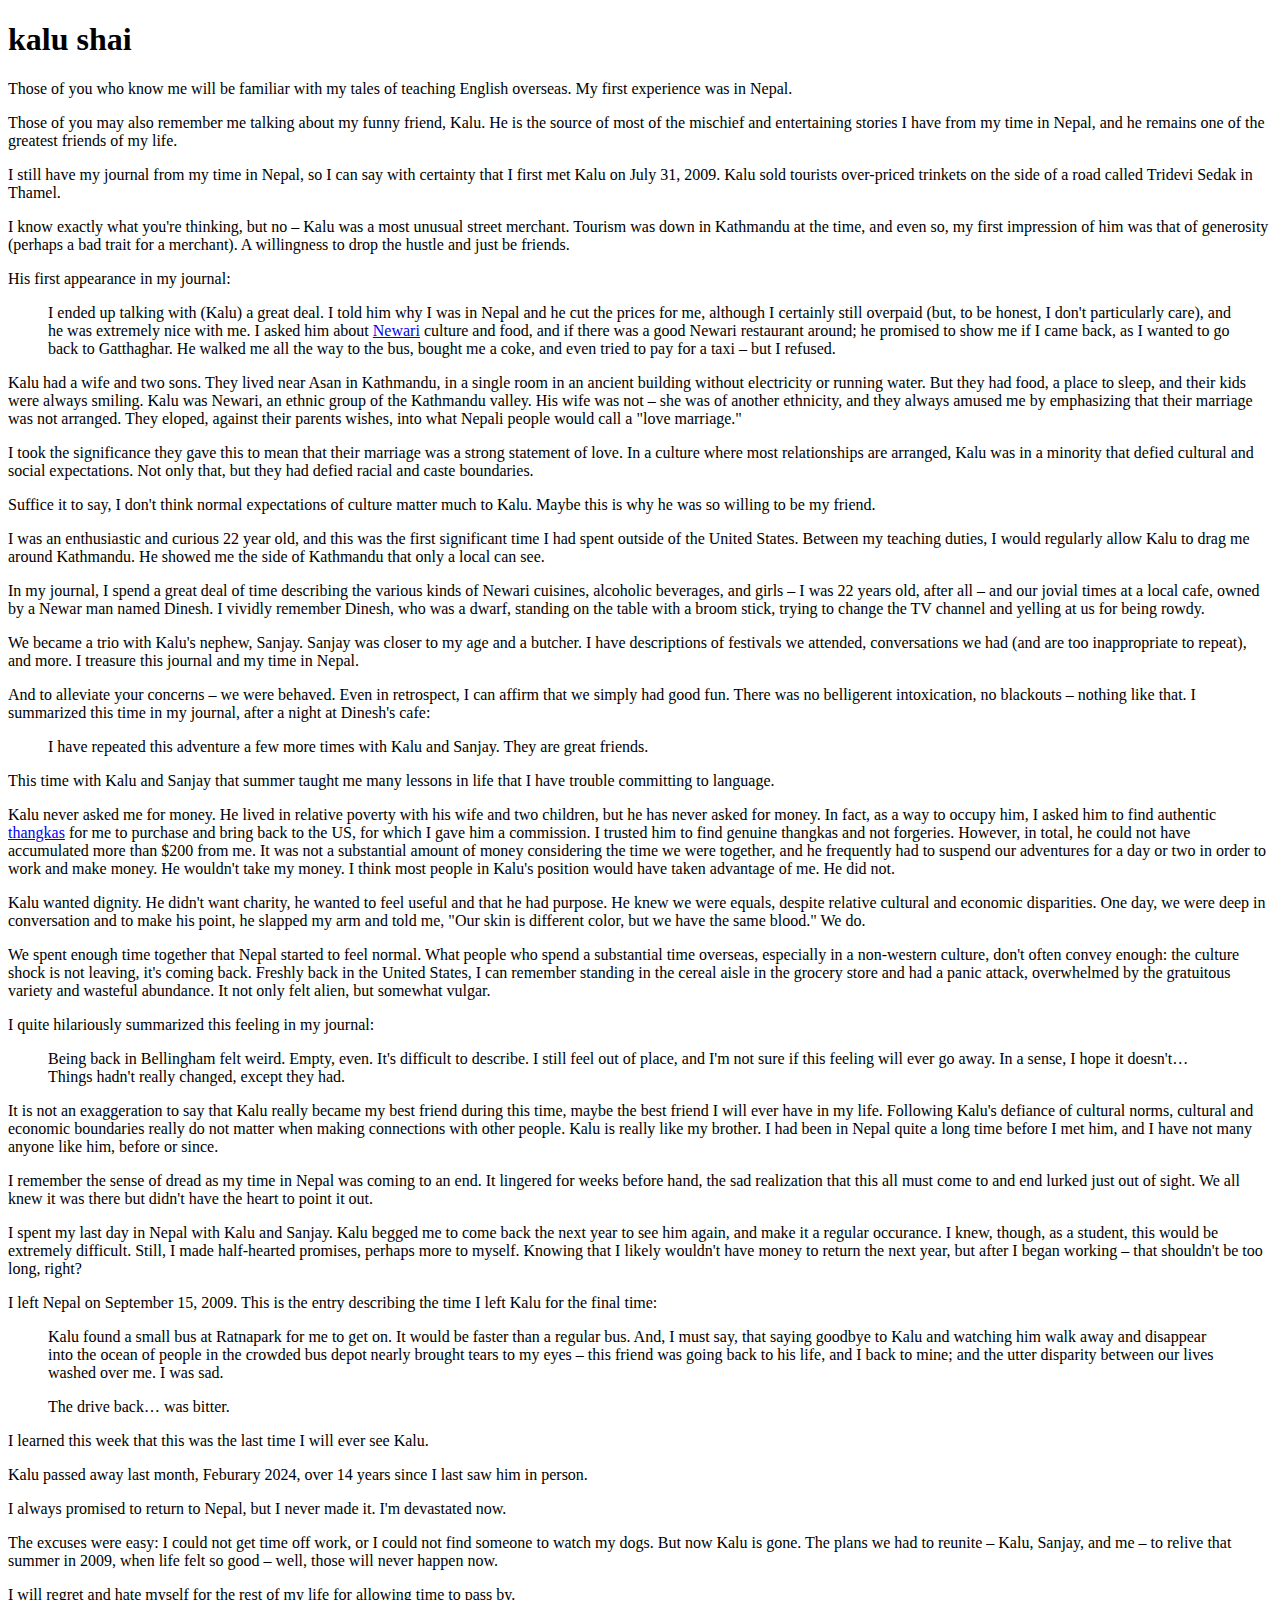
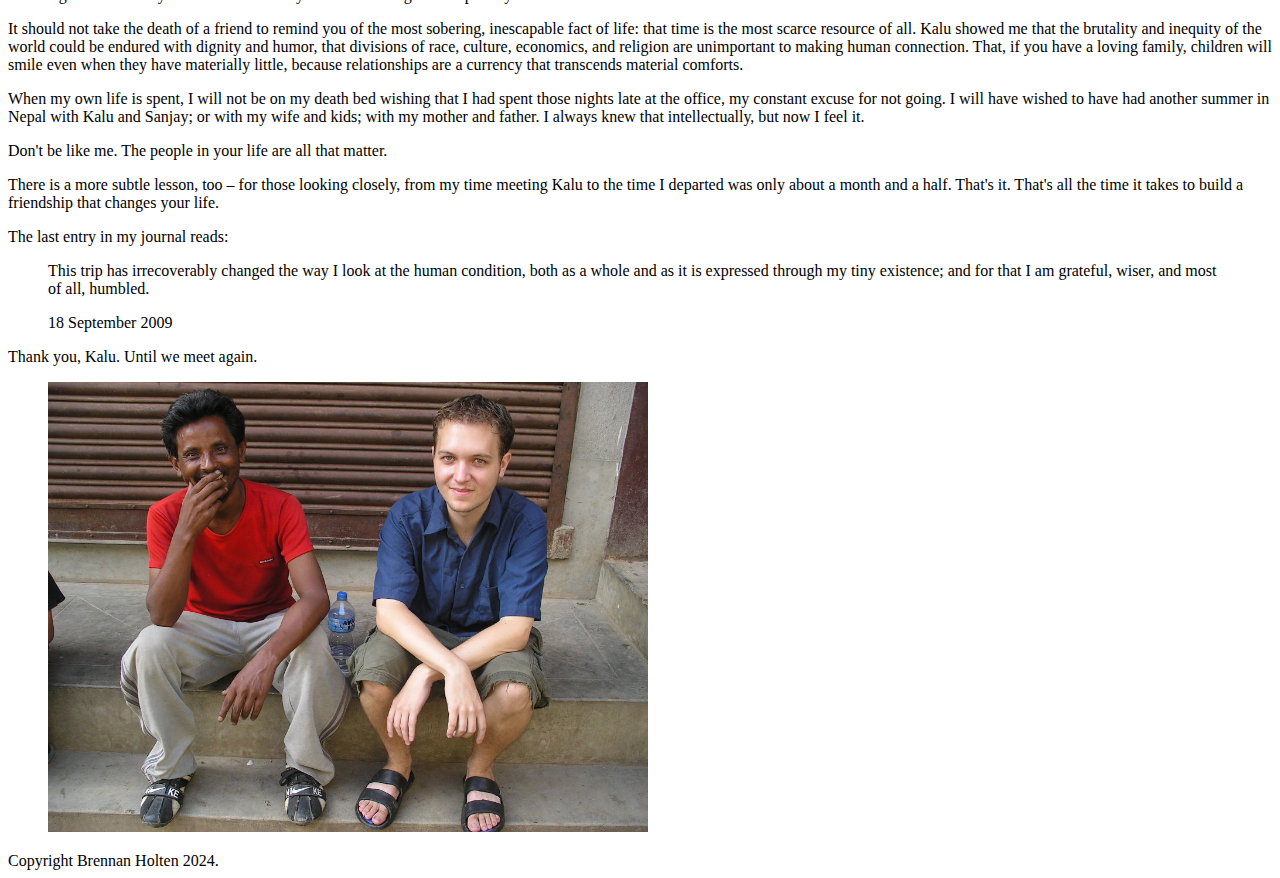
<file: posts/kalu_shai.html>
<!DOCTYPE html>
<html lang="en">
<head>
<meta charset="utf-8">
<meta name="viewport" content="width=device-width, initial-scale=1">
<title>kalu shai</title>
<meta name="generator" content="Org mode">
<link rel="stylesheet" type="text/css" href="https://cdn.simplecss.org/simple.min.css"/>
<link rel="stylesheet" type="text/css" href="../css/prism.css" />
<script src="../js/prism.js"></script>
</head>
<body>
<div id="content">
<header>
<h1 class="title">kalu shai</h1>
</header><p>
Those of you who know me will be familiar with my tales of teaching
English overseas. My first experience was in Nepal.
</p>

<p>
Those of you may also remember me talking about my funny friend,
Kalu. He is the source of most of the mischief and entertaining
stories I have from my time in Nepal, and he remains one of the
greatest friends of my life.
</p>

<p>
I still have my journal from my time in Nepal, so I can say with
certainty that I first met Kalu on July 31, 2009. Kalu sold tourists
over-priced trinkets on the side of a road called Tridevi Sedak in
Thamel.
</p>

<p>
I know exactly what you're thinking, but no &#x2013; Kalu was a most unusual
street merchant. Tourism was down in Kathmandu at the time, and even
so, my first impression of him was that of generosity (perhaps a bad
trait for a merchant). A willingness to drop the hustle and just be
friends.
</p>

<p>
His first appearance in my journal:
</p>

<blockquote>
<p>
I ended up talking with (Kalu) a great deal. I told him why I was in
Nepal and he cut the prices for me, although I certainly still
overpaid (but, to be honest, I don't particularly care), and he was
extremely nice with me. I asked him about <a href="https://en.wikipedia.org/wiki/Newar_people">Newari</a> culture and food, and
if there was a good Newari restaurant around; he promised to show me
if I came back, as I wanted to go back to Gatthaghar. He walked me all
the way to the bus, bought me a coke, and even tried to pay for a taxi
&#x2013; but I refused.
</p>
</blockquote>

<p>
Kalu had a wife and two sons. They lived near Asan in Kathmandu, in a
single room in an ancient building without electricity or running
water. But they had food, a place to sleep, and their kids were always
smiling. Kalu was Newari, an ethnic group of the Kathmandu valley. His
wife was not &#x2013; she was of another ethnicity, and they always amused
me by emphasizing that their marriage was not arranged. They eloped,
against their parents wishes, into what Nepali people would call a
"love marriage."
</p>

<p>
I took the significance they gave this to mean that their marriage was
a strong statement of love. In a culture where most relationships are
arranged, Kalu was in a minority that defied cultural and social
expectations. Not only that, but they had defied racial and caste
boundaries.
</p>

<p>
Suffice it to say, I don't think normal expectations of culture matter
much to Kalu. Maybe this is why he was so willing to be my friend.
</p>

<p>
I was an enthusiastic and curious 22 year old, and this was the first
significant time I had spent outside of the United States. Between my
teaching duties, I would regularly allow Kalu to drag me around
Kathmandu. He showed me the side of Kathmandu that only a local can
see.
</p>

<p>
In my journal, I spend a great deal of time describing the various
kinds of Newari cuisines, alcoholic beverages, and girls &#x2013; I was 22
years old, after all &#x2013; and our jovial times at a local cafe, owned by
a Newar man named Dinesh. I vividly remember Dinesh, who was a dwarf,
standing on the table with a broom stick, trying to change the TV
channel and yelling at us for being rowdy.
</p>

<p>
We became a trio with Kalu's nephew, Sanjay. Sanjay was closer to my
age and a butcher. I have descriptions of festivals we attended,
conversations we had (and are too inappropriate to repeat), and
more. I treasure this journal and my time in Nepal.
</p>

<p>
And to alleviate your concerns &#x2013; we were behaved. Even in retrospect,
I can affirm that we simply had good fun. There was no belligerent
intoxication, no blackouts &#x2013; nothing like that. I summarized this
time in my journal, after a night at Dinesh's cafe:
</p>

<blockquote>
<p>
I have repeated this adventure a few more times with Kalu and
Sanjay. They are great friends.
</p>
</blockquote>

<p>
This time with Kalu and Sanjay that summer taught me many lessons in
life that I have trouble committing to language.
</p>

<p>
Kalu never asked me for money. He lived in relative poverty with his
wife and two children, but he has never asked for money. In fact, as a
way to occupy him, I asked him to find authentic <a href="https://en.wikipedia.org/wiki/Thangka#Nepal">thangkas</a> for me to
purchase and bring back to the US, for which I gave him a
commission. I trusted him to find genuine thangkas and not
forgeries. However, in total, he could not have accumulated more than
$200 from me. It was not a substantial amount of money considering the
time we were together, and he frequently had to suspend our adventures
for a day or two in order to work and make money. He wouldn't take my
money. I think most people in Kalu's position would have taken
advantage of me. He did not.
</p>

<p>
Kalu wanted dignity. He didn't want charity, he wanted to feel useful
and that he had purpose. He knew we were equals, despite relative
cultural and economic disparities. One day, we were deep in
conversation and to make his point, he slapped my arm and told me,
"Our skin is different color, but we have the same blood." We do.
</p>

<p>
We spent enough time together that Nepal started to feel normal. What
people who spend a substantial time overseas, especially in a
non-western culture, don't often convey enough: the culture shock is
not leaving, it's coming back. Freshly back in the United States, I
can remember standing in the cereal aisle in the grocery store and had
a panic attack, overwhelmed by the gratuitous variety and wasteful
abundance. It not only felt alien, but somewhat vulgar.
</p>

<p>
I quite hilariously summarized this feeling in my journal:
</p>

<blockquote>
<p>
Being back in Bellingham felt weird. Empty, even. It's difficult to
describe. I still feel out of place, and I'm not sure if this feeling
will ever go away. In a sense, I hope it doesn't&#x2026; Things hadn't
really changed, except they had.
</p>
</blockquote>

<p>
It is not an exaggeration to say that Kalu really became my best
friend during this time, maybe the best friend I will ever have in my
life. Following Kalu's defiance of cultural norms, cultural and
economic boundaries really do not matter when making connections with
other people. Kalu is really like my brother. I had been in Nepal
quite a long time before I met him, and I have not many anyone like
him, before or since.
</p>

<p>
I remember the sense of dread as my time in Nepal was coming to an
end. It lingered for weeks before hand, the sad realization that this
all must come to and end lurked just out of sight. We all knew it was
there but didn't have the heart to point it out.
</p>

<p>
I spent my last day in Nepal with Kalu and Sanjay. Kalu begged me to
come back the next year to see him again, and make it a regular
occurance. I knew, though, as a student, this would be extremely
difficult. Still, I made half-hearted promises, perhaps more to
myself. Knowing that I likely wouldn't have money to return the next
year, but after I began working &#x2013; that shouldn't be too long, right?
</p>

<p>
I left Nepal on September 15, 2009. This is the entry describing the
time I left Kalu for the final time:
</p>

<blockquote>
<p>
Kalu found a small bus at Ratnapark for me to get on. It would be
faster than a regular bus. And, I must say, that saying goodbye to
Kalu and watching him walk away and disappear into the ocean of people
in the crowded bus depot nearly brought tears to my eyes &#x2013; this
friend was going back to his life, and I back to mine; and the utter
disparity between our lives washed over me. I was sad.
</p>

<p>
The drive back&#x2026; was bitter. 
</p>
</blockquote>

<p>
I learned this week that this was the last time I will ever see Kalu.
</p>

<p>
Kalu passed away last month, Feburary 2024, over 14 years since I last
saw him in person.
</p>

<p>
I always promised to return to Nepal, but I never made it. I'm
devastated now.
</p>

<p>
The excuses were easy: I could not get time off work, or I could not
find someone to watch my dogs. But now Kalu is gone. The plans we had
to reunite &#x2013; Kalu, Sanjay, and me &#x2013; to relive that summer in 2009,
when life felt so good &#x2013; well, those will never happen now.
</p>

<p>
I will regret and hate myself for the rest of my life for allowing
time to pass by.
</p>

<p>
It should not take the death of a friend to remind you of the most
sobering, inescapable fact of life: that time is the most scarce
resource of all. Kalu showed me that the brutality and inequity of the
world could be endured with dignity and humor, that divisions of race,
culture, economics, and religion are unimportant to making human
connection. That, if you have a loving family, children will smile
even when they have materially little, because relationships are a
currency that transcends material comforts.
</p>

<p>
When my own life is spent, I will not be on my death bed wishing that
I had spent those nights late at the office, my constant excuse for
not going. I will have wished to have had another summer in Nepal with
Kalu and Sanjay; or with my wife and kids; with my mother and
father. I always knew that intellectually, but now I feel it.
</p>

<p>
Don't be like me. The people in your life are all that matter.
</p>

<p>
There is a more subtle lesson, too &#x2013; for those looking closely, from
my time meeting Kalu to the time I departed was only about a month and
a half. That's it. That's all the time it takes to build a friendship
that changes your life.
</p>

<p>
The last entry in my journal reads:
</p>

<blockquote>
<p>
This trip has irrecoverably changed the way I look at the human
condition, both as a whole and as it is expressed through my tiny
existence; and for that I am grateful, wiser, and most of all,
humbled.
</p>

<p>
18 September 2009 
</p>
</blockquote>

<p>
Thank you, Kalu. Until we meet again.
</p>


<figure>
<img src="../static/posts/kalu.jpg" alt="kalu.jpg" width="600px">

</figure>
</div>
<div id="postamble" class="status">
<div class="footer"> Copyright Brennan Holten 2024.</div>
</div>
</body>
</html>
</file>
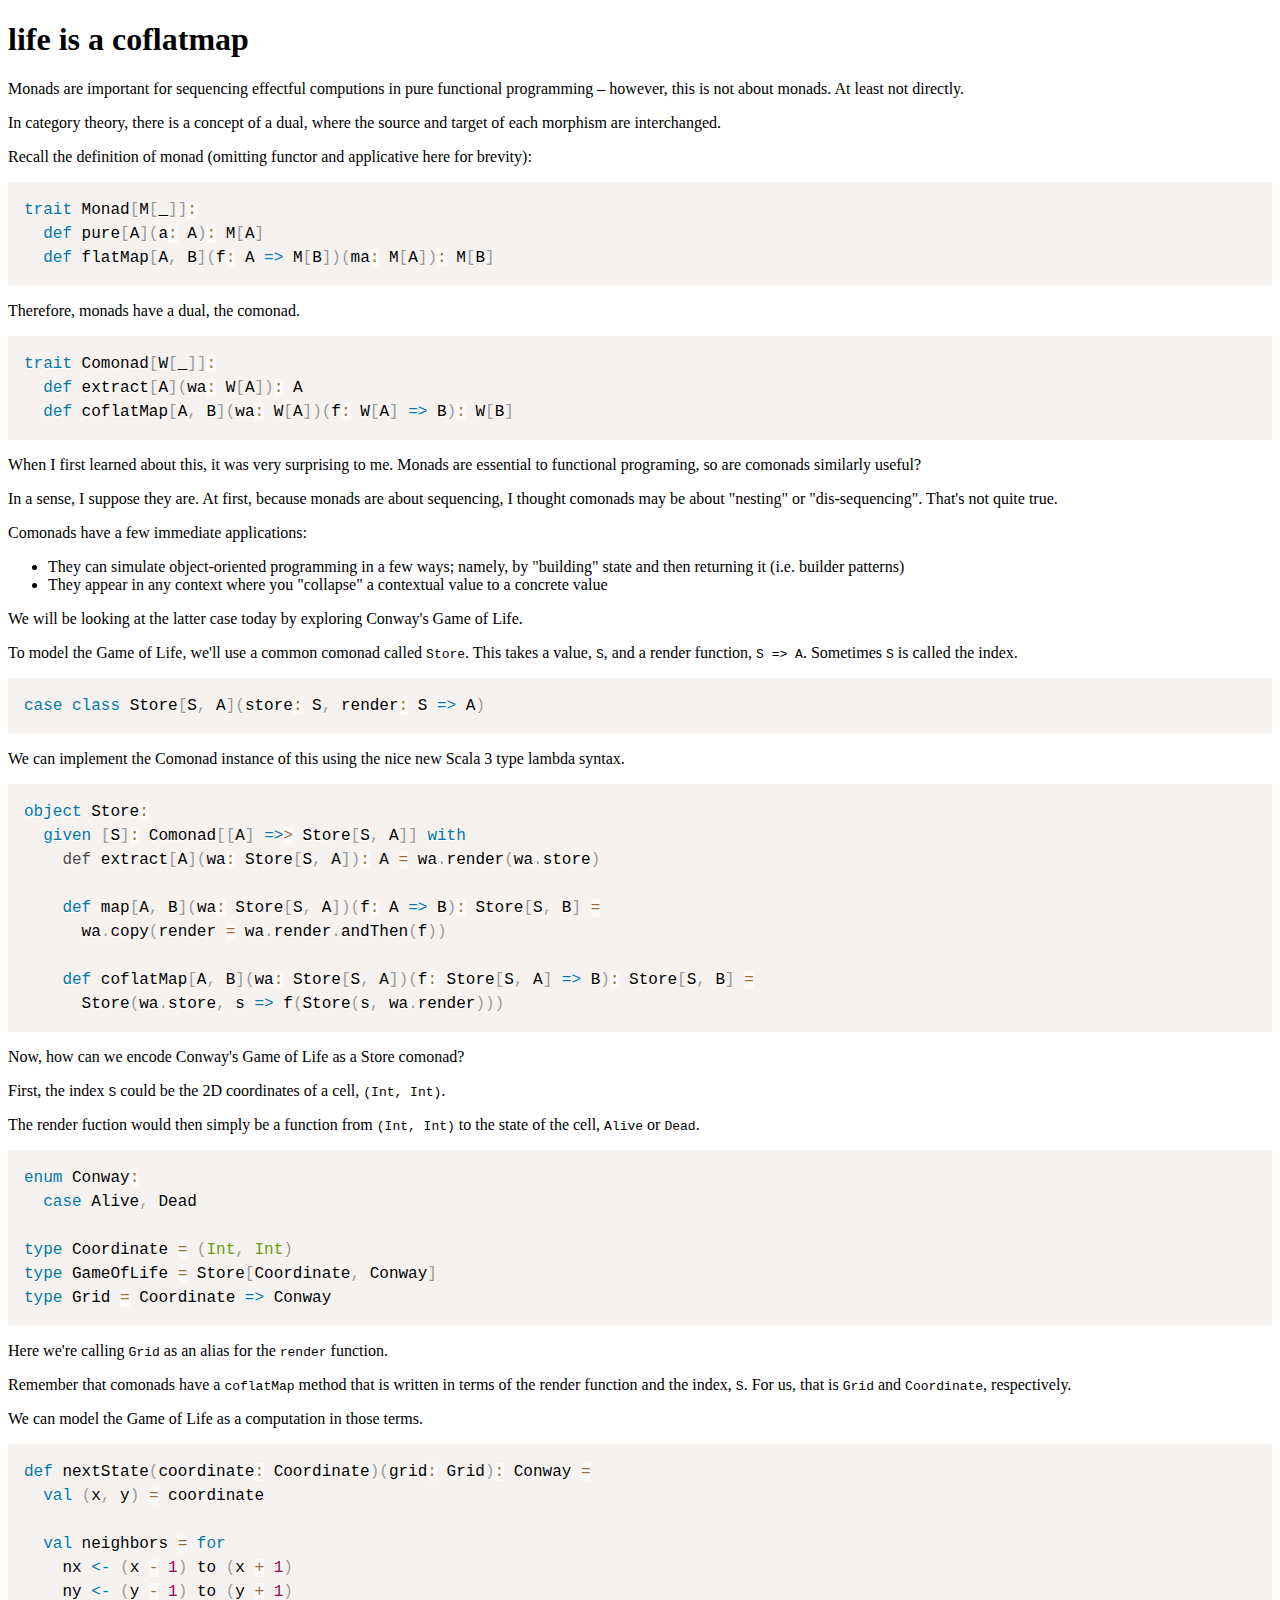
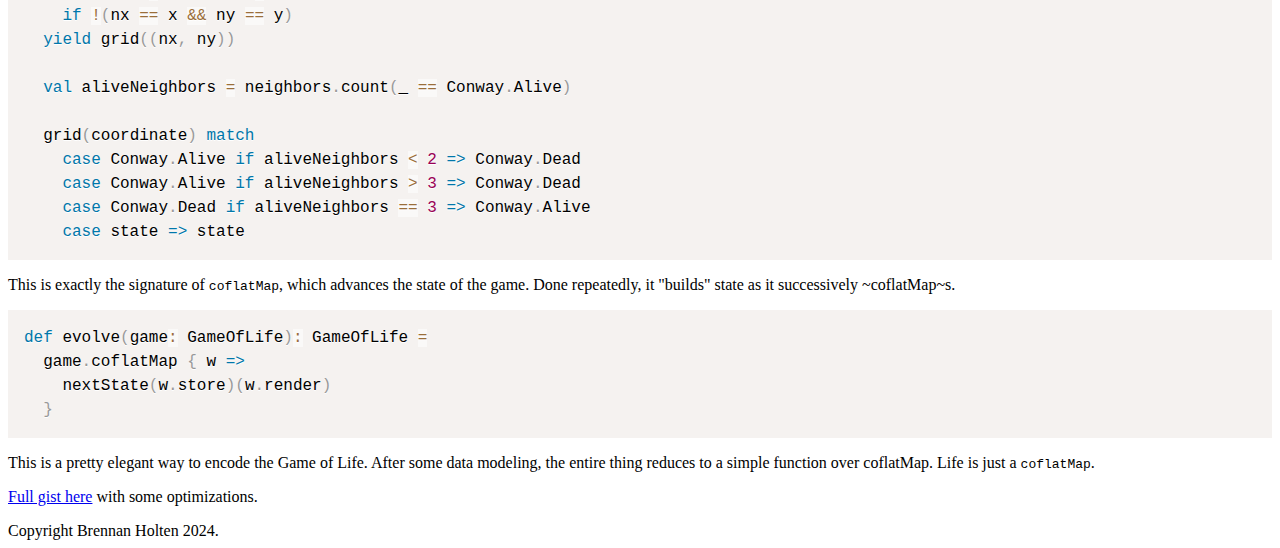
<file: posts/life_is_a_coflatmap.html>
<!DOCTYPE html>
<html lang="en">
<head>
<meta charset="utf-8">
<meta name="viewport" content="width=device-width, initial-scale=1">
<title>life is a coflatmap</title>
<meta name="generator" content="Org mode">
<link rel="stylesheet" type="text/css" href="https://cdn.simplecss.org/simple.min.css"/>
<link rel="stylesheet" type="text/css" href="../css/prism.css" />
<script src="../js/prism.js"></script>
</head>
<body>
<div id="content">
<header>
<h1 class="title">life is a coflatmap</h1>
</header><p>
Monads are important for sequencing effectful computions in pure
functional programming &#x2013; however, this is not about monads. At least
not directly.
</p>

<p>
In category theory, there is a concept of a dual, where the source and
target of each morphism are interchanged.
</p>

<p>
Recall the definition of monad (omitting functor and applicative here
for brevity):
</p>

<div class="org-src-container">

<pre class="src src-scala language-scala"><code>trait Monad[M[_]]:
  def pure[A](a: A): M[A]
  def flatMap[A, B](f: A =&gt; M[B])(ma: M[A]): M[B]
</code></pre>
</div>

<p>
Therefore, monads have a dual, the comonad.
</p>

<div class="org-src-container">

<pre class="src src-scala language-scala"><code>trait Comonad[W[_]]:
  def extract[A](wa: W[A]): A
  def coflatMap[A, B](wa: W[A])(f: W[A] =&gt; B): W[B]
</code></pre>
</div>

<p>
When I first learned about this, it was very surprising to me. Monads
are essential to functional programing, so are comonads similarly
useful?
</p>

<p>
In a sense, I suppose they are. At first, because monads are about
sequencing, I thought comonads may be about "nesting" or
"dis-sequencing". That's not quite true.
</p>

<p>
Comonads have a few immediate applications:
</p>

<ul class="org-ul">
<li>They can simulate object-oriented programming in a few ways; namely,
by "building" state and then returning it (i.e. builder patterns)</li>
<li>They appear in any context where you "collapse" a contextual value
to a concrete value</li>
</ul>

<p>
We will be looking at the latter case today by exploring Conway's Game
of Life.
</p>

<p>
To model the Game of Life, we'll use a common comonad called
<code>Store</code>. This takes a value, <code>S</code>, and a render function, <code>S =&gt;
A</code>. Sometimes <code>S</code> is called the index.
</p>

<div class="org-src-container">

<pre class="src src-scala language-scala"><code>case class Store[S, A](store: S, render: S =&gt; A)
</code></pre>
</div>

<p>
We can implement the Comonad instance of this using the nice new Scala
3 type lambda syntax.
</p>

<div class="org-src-container">

<pre class="src src-scala language-scala"><code>object Store:
  given [S]: Comonad[[A] =&gt;&gt; Store[S, A]] with
    def extract[A](wa: Store[S, A]): A = wa.render(wa.store)

    def map[A, B](wa: Store[S, A])(f: A =&gt; B): Store[S, B] =
      wa.copy(render = wa.render.andThen(f))

    def coflatMap[A, B](wa: Store[S, A])(f: Store[S, A] =&gt; B): Store[S, B] =
      Store(wa.store, s =&gt; f(Store(s, wa.render)))
</code></pre>
</div>

<p>
Now, how can we encode Conway's Game of Life as a Store comonad?
</p>

<p>
First, the index <code>S</code> could be the 2D coordinates of a cell, <code>(Int,
Int)</code>.
</p>

<p>
The render fuction would then simply be a function from <code>(Int, Int)</code>
to the state of the cell, <code>Alive</code> or <code>Dead</code>.
</p>

<div class="org-src-container">

<pre class="src src-scala language-scala"><code>enum Conway:
  case Alive, Dead

type Coordinate = (Int, Int)
type GameOfLife = Store[Coordinate, Conway]
type Grid = Coordinate =&gt; Conway
</code></pre>
</div>

<p>
Here we're calling <code>Grid</code> as an alias for the <code>render</code> function.
</p>

<p>
Remember that comonads have a <code>coflatMap</code> method that is written in
terms of the render function and the index, <code>S</code>. For us, that is
<code>Grid</code> and <code>Coordinate</code>, respectively.
</p>

<p>
We can model the Game of Life as a computation in those terms.
</p>

<div class="org-src-container">

<pre class="src src-scala language-scala"><code>def nextState(coordinate: Coordinate)(grid: Grid): Conway =
  val (x, y) = coordinate

  val neighbors = for
    nx &lt;- (x - 1) to (x + 1)
    ny &lt;- (y - 1) to (y + 1)
    if !(nx == x &amp;&amp; ny == y)
  yield grid((nx, ny))

  val aliveNeighbors = neighbors.count(_ == Conway.Alive)

  grid(coordinate) match
    case Conway.Alive if aliveNeighbors &lt; 2 =&gt; Conway.Dead
    case Conway.Alive if aliveNeighbors &gt; 3 =&gt; Conway.Dead
    case Conway.Dead if aliveNeighbors == 3 =&gt; Conway.Alive
    case state =&gt; state
</code></pre>
</div>

<p>
This is exactly the signature of <code>coflatMap</code>, which advances the state
of the game. Done repeatedly, it "builds" state as it successively
~coflatMap~s.
</p>

<div class="org-src-container">

<pre class="src src-scala language-scala"><code>def evolve(game: GameOfLife): GameOfLife =
  game.coflatMap { w =&gt;
    nextState(w.store)(w.render)
  }
</code></pre>
</div>

<p>
This is a pretty elegant way to encode the Game of Life. After some
data modeling, the entire thing reduces to a simple function over
coflatMap. Life is just a <code>coflatMap</code>.
</p>

<p>
<a href="https://gist.github.com/bholten/499c2819f326d56dca40853f4d4f93cd">Full gist here</a> with some optimizations. 
</p>
</div>
<div id="postamble" class="status">
<div class="footer"> Copyright Brennan Holten 2024.</div>
</div>
</body>
</html>
</file>
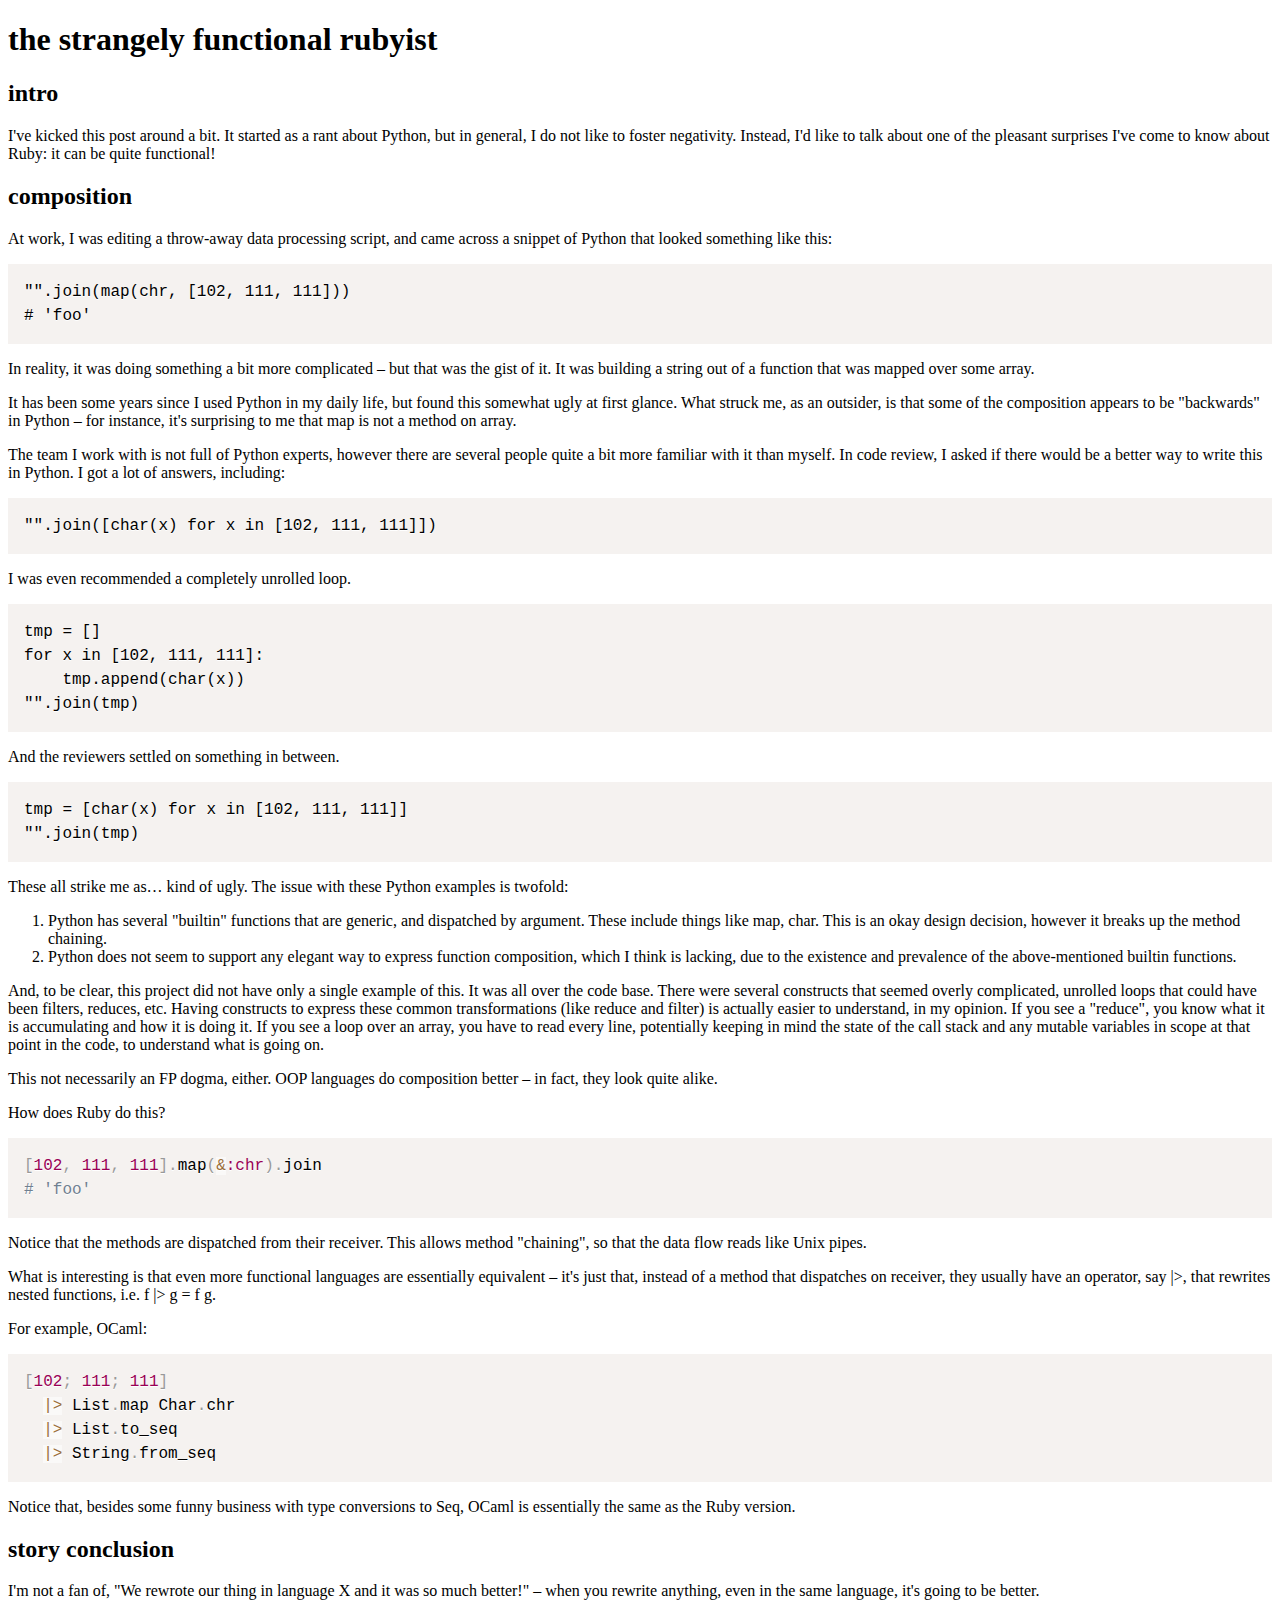
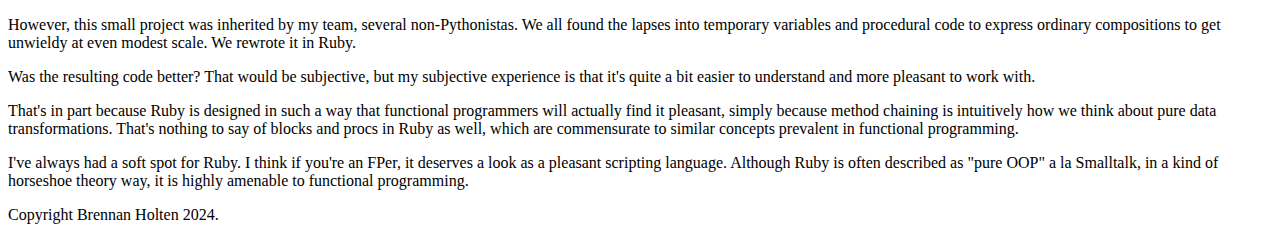
<file: posts/the_strangely_functional_rubyist.html>
<!DOCTYPE html>
<html lang="en">
<head>
<meta charset="utf-8">
<meta name="viewport" content="width=device-width, initial-scale=1">
<title>the strangely functional rubyist</title>
<meta name="generator" content="Org mode">
<link rel="stylesheet" type="text/css" href="https://cdn.simplecss.org/simple.min.css"/>
<link rel="stylesheet" type="text/css" href="../css/prism.css" />
<script src="../js/prism.js"></script>
</head>
<body>
<div id="content">
<header>
<h1 class="title">the strangely functional rubyist</h1>
</header>
<div id="outline-container-org4c37414" class="outline-2">
<h2 id="org4c37414">intro</h2>
<div class="outline-text-2" id="text-org4c37414">
<p>
I've kicked this post around a bit. It started as a rant about Python,
but in general, I do not like to foster negativity. Instead, I'd like
to talk about one of the pleasant surprises I've come to know about
Ruby: it can be quite functional!
</p>
</div>
</div>

<div id="outline-container-orgc7ceae5" class="outline-2">
<h2 id="orgc7ceae5">composition</h2>
<div class="outline-text-2" id="text-orgc7ceae5">
<p>
At work, I was editing a throw-away data processing script, and came
across a snippet of Python that looked something like this:
</p>

<div class="org-src-container">

<pre class="src src-python language-python"><code><span style="font-style: italic;">""</span>.join(<span style="font-weight: bold;">map</span>(<span style="font-weight: bold;">chr</span>, [102, 111, 111]))
<span style="font-weight: bold; font-style: italic;"># </span><span style="font-weight: bold; font-style: italic;">'foo'</span>
</code></pre>
</div>

<p>
In reality, it was doing something a bit more complicated &#x2013; but that
was the gist of it. It was building a string out of a function that
was mapped over some array.
</p>

<p>
It has been some years since I used Python in my daily life, but found
this somewhat ugly at first glance. What struck me, as an outsider, is
that some of the composition appears to be "backwards" in Python &#x2013;
for instance, it's surprising to me that map is not a method on array.
</p>

<p>
The team I work with is not full of Python experts, however there are
several people quite a bit more familiar with it than myself. In code
review, I asked if there would be a better way to write this in
Python. I got a lot of answers, including:
</p>

<div class="org-src-container">

<pre class="src src-python language-python"><code><span style="font-style: italic;">""</span>.join([char(x) <span style="font-weight: bold;">for</span> x <span style="font-weight: bold;">in</span> [102, 111, 111]])
</code></pre>
</div>

<p>
I was even recommended a completely unrolled loop.
</p>

<div class="org-src-container">

<pre class="src src-python language-python"><code><span style="font-weight: bold; font-style: italic;">tmp</span> = []
<span style="font-weight: bold;">for</span> x <span style="font-weight: bold;">in</span> [102, 111, 111]:
    tmp.append(char(x))
<span style="font-style: italic;">""</span>.join(tmp)
</code></pre>
</div>

<p>
And the reviewers settled on something in between.
</p>

<div class="org-src-container">

<pre class="src src-python language-python"><code><span style="font-weight: bold; font-style: italic;">tmp</span> = [char(x) <span style="font-weight: bold;">for</span> x <span style="font-weight: bold;">in</span> [102, 111, 111]]
<span style="font-style: italic;">""</span>.join(tmp)
</code></pre>
</div>

<p>
These all strike me as&#x2026; kind of ugly. The issue with these Python
examples is twofold:
</p>

<ol class="org-ol">
<li>Python has several "builtin" functions that are generic, and
dispatched by argument. These include things like map, char. This
is an okay design decision, however it breaks up the method
chaining.</li>
<li>Python does not seem to support any elegant way to express function
composition, which I think is lacking, due to the existence and
prevalence of the above-mentioned builtin functions.</li>
</ol>

<p>
And, to be clear, this project did not have only a single example of
this. It was all over the code base. There were several constructs
that seemed overly complicated, unrolled loops that could have been
filters, reduces, etc. Having constructs to express these common
transformations (like reduce and filter) is actually easier to
understand, in my opinion. If you see a "reduce", you know what it is
accumulating and how it is doing it. If you see a loop over an array,
you have to read every line, potentially keeping in mind the state of
the call stack and any mutable variables in scope at that point in the
code, to understand what is going on.
</p>

<p>
This not necessarily an FP dogma, either. OOP languages do composition
better &#x2013; in fact, they look quite alike.
</p>

<p>
How does Ruby do this?
</p>

<div class="org-src-container">

<pre class="src src-ruby language-ruby"><code>[102, 111, 111].map(&amp;<span style="font-weight: bold; text-decoration: underline;">:chr</span>).join
<span style="font-weight: bold; font-style: italic;"># </span><span style="font-weight: bold; font-style: italic;">'foo'</span>
</code></pre>
</div>

<p>
Notice that the methods are dispatched from their receiver. This
allows method "chaining", so that the data flow reads like Unix pipes.
</p>

<p>
What is interesting is that even more functional languages are
essentially equivalent &#x2013; it's just that, instead of a method that
dispatches on receiver, they usually have an operator, say |&gt;, that
rewrites nested functions, i.e. f |&gt; g = f g.
</p>

<p>
For example, OCaml:
</p>

<div class="org-src-container">

<pre class="src src-ocaml language-ocaml"><code>[102; 111; 111]
  |&gt; List.map Char.chr
  |&gt; List.to_seq
  |&gt; String.from_seq
</code></pre>
</div>

<p>
Notice that, besides some funny business with type conversions to Seq,
OCaml is essentially the same as the Ruby version. 
</p>
</div>
</div>

<div id="outline-container-org8006fd5" class="outline-2">
<h2 id="org8006fd5">story conclusion</h2>
<div class="outline-text-2" id="text-org8006fd5">
<p>
I'm not a fan of, "We rewrote our thing in language X and it was so
much better!" &#x2013; when you rewrite <span class="underline">anything</span>, even in the same
language, it's going to be better.
</p>

<p>
However, this small project was inherited by my team, several
non-Pythonistas. We all found the lapses into temporary variables and
procedural code to express ordinary compositions to get unwieldy at
even modest scale. We rewrote it in Ruby.
</p>

<p>
Was the resulting code better? That would be subjective, but my
subjective experience is that it's quite a bit easier to understand
and more pleasant to work with.
</p>

<p>
That's in part because Ruby is designed in such a way that functional
programmers will actually find it pleasant, simply because
method chaining is intuitively how we think about pure data
transformations. That's nothing to say of blocks and procs in Ruby as
well, which are commensurate to similar concepts prevalent in
functional programming.
</p>

<p>
I've always had a soft spot for Ruby. I think if you're an FPer, it
deserves a look as a pleasant scripting language. Although Ruby is
often described as "pure OOP" a la Smalltalk, in a kind of horseshoe
theory way, it is highly amenable to functional programming.
</p>
</div>
</div>
</div>
<div id="postamble" class="status">
<div class="footer"> Copyright Brennan Holten 2024.</div>
</div>
</body>
</html>
</file>
<file: css/prism.css>
/* PrismJS 1.29.0
https://prismjs.com/download.html#themes=prism&languages=[base64] */
code[class*=language-],pre[class*=language-]{color:#000;background:0 0;text-shadow:0 1px #fff;font-family:Consolas,Monaco,'Andale Mono','Ubuntu Mono',monospace;font-size:1em;text-align:left;white-space:pre;word-spacing:normal;word-break:normal;word-wrap:normal;line-height:1.5;-moz-tab-size:4;-o-tab-size:4;tab-size:4;-webkit-hyphens:none;-moz-hyphens:none;-ms-hyphens:none;hyphens:none}code[class*=language-] ::-moz-selection,code[class*=language-]::-moz-selection,pre[class*=language-] ::-moz-selection,pre[class*=language-]::-moz-selection{text-shadow:none;background:#b3d4fc}code[class*=language-] ::selection,code[class*=language-]::selection,pre[class*=language-] ::selection,pre[class*=language-]::selection{text-shadow:none;background:#b3d4fc}@media print{code[class*=language-],pre[class*=language-]{text-shadow:none}}pre[class*=language-]{padding:1em;margin:.5em 0;overflow:auto}:not(pre)>code[class*=language-],pre[class*=language-]{background:#f5f2f0}:not(pre)>code[class*=language-]{padding:.1em;border-radius:.3em;white-space:normal}.token.cdata,.token.comment,.token.doctype,.token.prolog{color:#708090}.token.punctuation{color:#999}.token.namespace{opacity:.7}.token.boolean,.token.constant,.token.deleted,.token.number,.token.property,.token.symbol,.token.tag{color:#905}.token.attr-name,.token.builtin,.token.char,.token.inserted,.token.selector,.token.string{color:#690}.language-css .token.string,.style .token.string,.token.entity,.token.operator,.token.url{color:#9a6e3a;background:hsla(0,0%,100%,.5)}.token.atrule,.token.attr-value,.token.keyword{color:#07a}.token.class-name,.token.function{color:#dd4a68}.token.important,.token.regex,.token.variable{color:#e90}.token.bold,.token.important{font-weight:700}.token.italic{font-style:italic}.token.entity{cursor:help}
</file>
